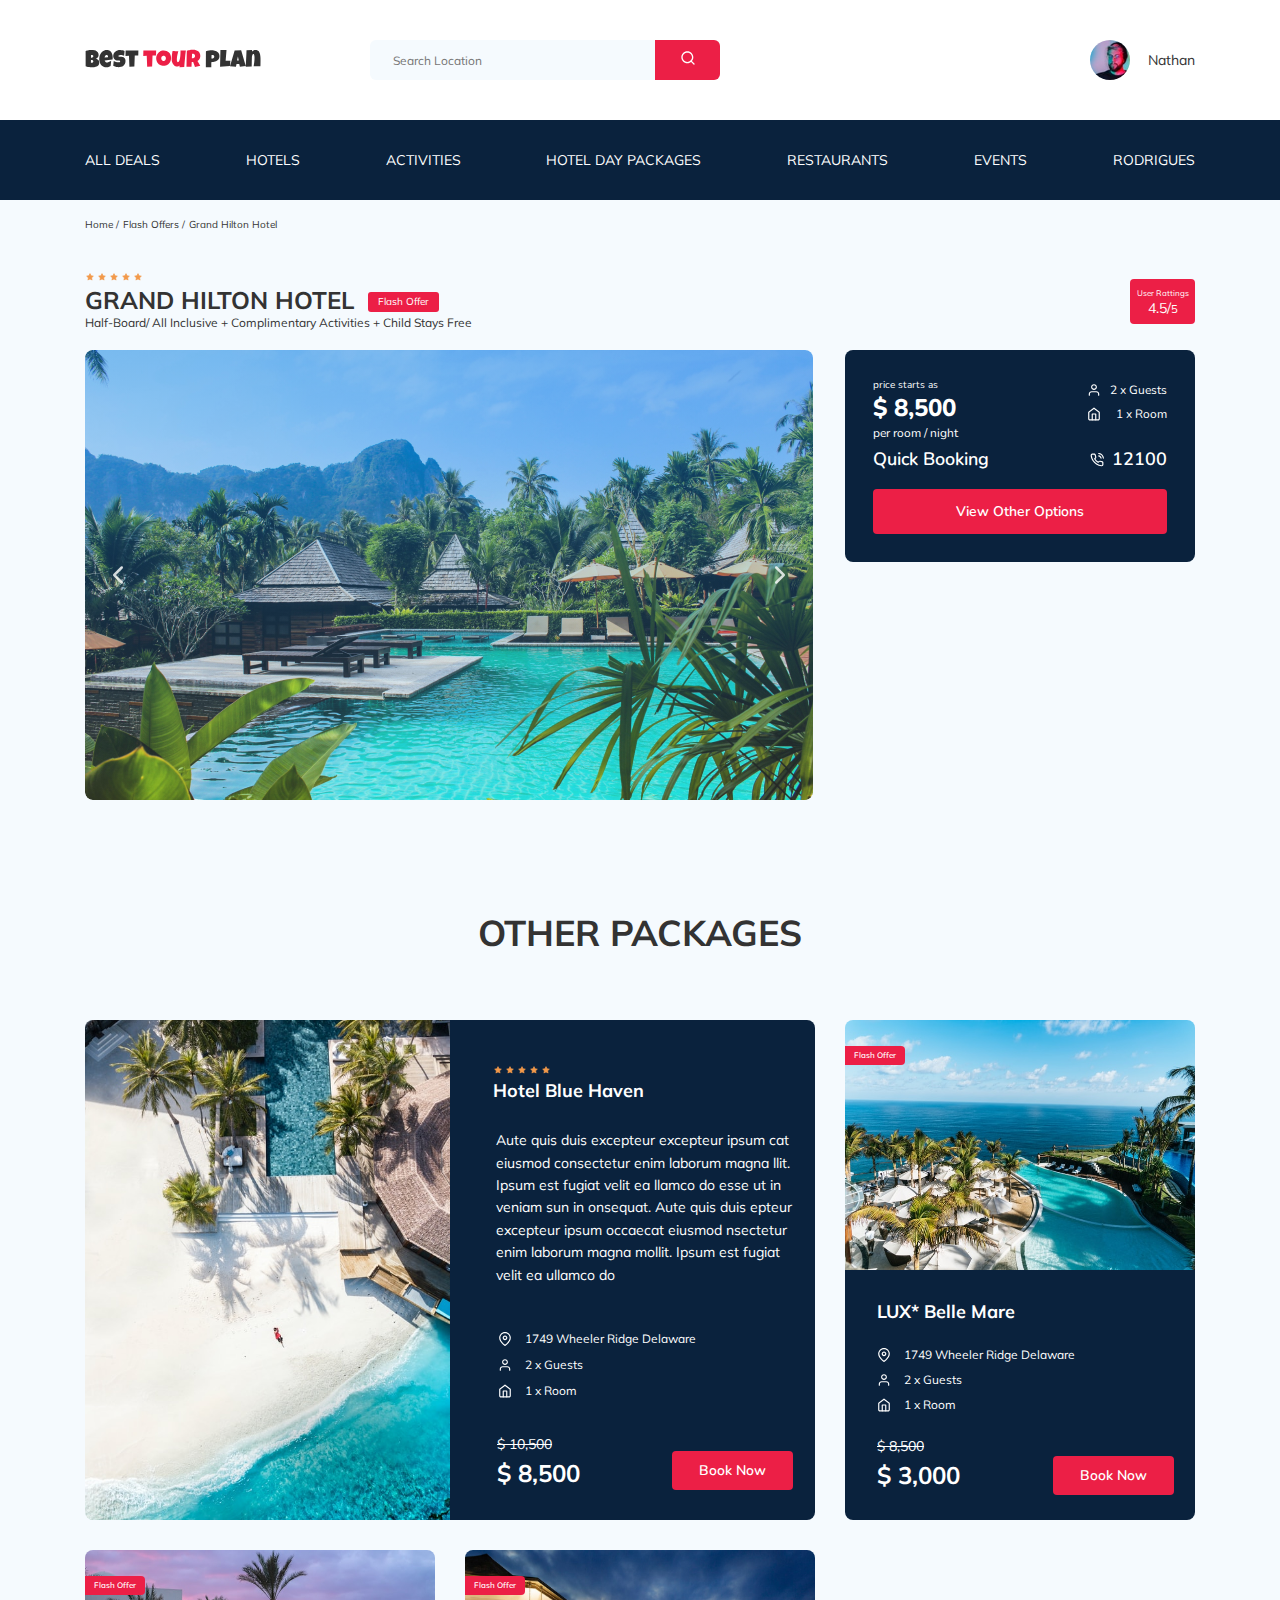
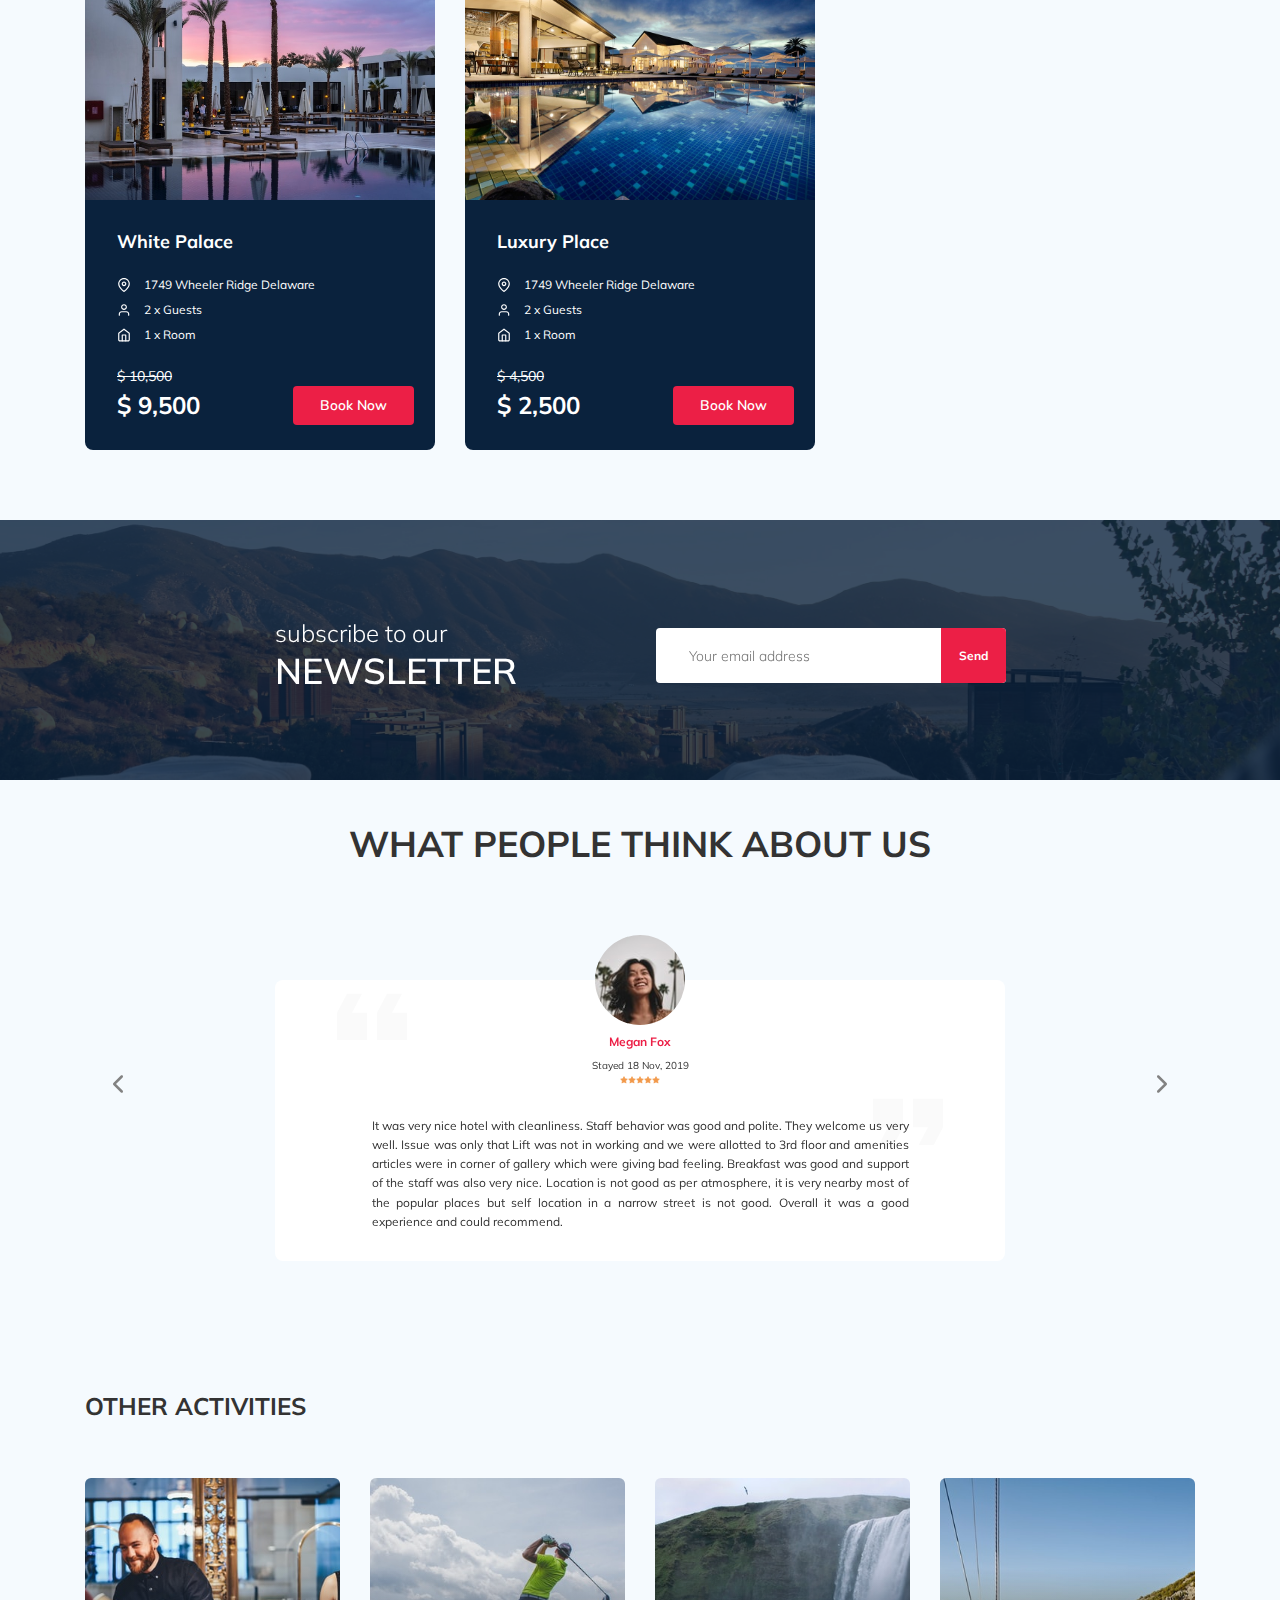
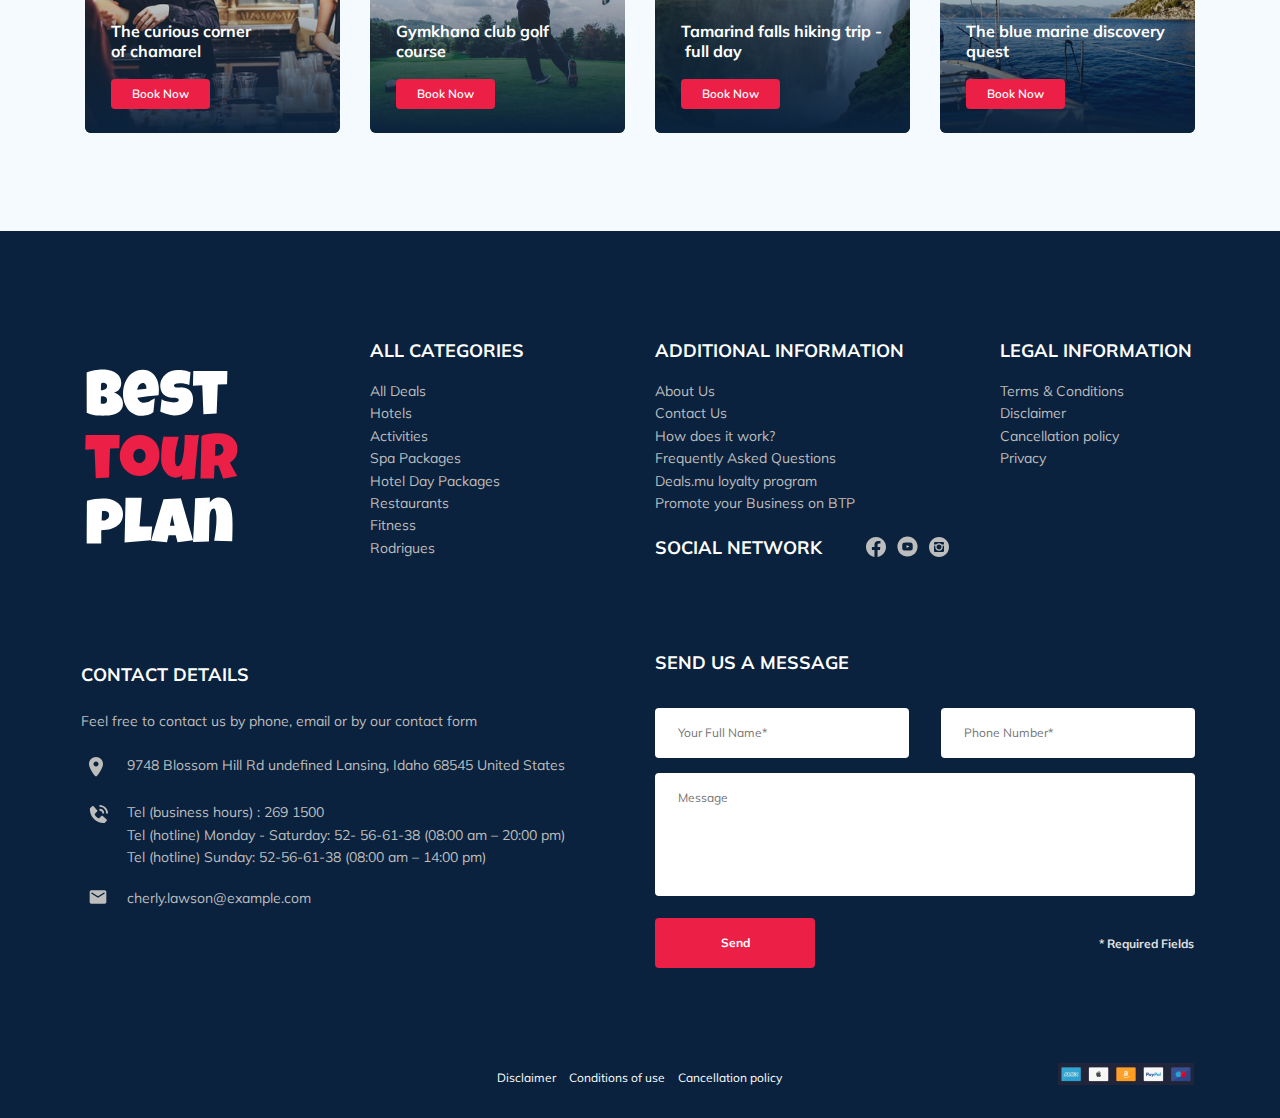
<file: index.html>
<!DOCTYPE html>
<html lang="en">

<head>
  <meta charset="UTF-8">
  <meta name="viewport" content="width=device-width, initial-scale=1.0">
  <title>Best Tour Plan – Hotel Booking</title>
  <link rel="preconnect" href="https://fonts.gstatic.com">
  <link
    href="https://fonts.googleapis.com/css2?family=Mulish:wght@400;600;700&family=Nunito:wght@400;600;700;800&display=swap"
    rel="stylesheet">
  <link rel="stylesheet" href="css/swiper-bundle.min.js.css">
  <link rel="stylesheet" href="css/aos.css">
  <link rel="stylesheet" href="css/style.css ">
</head>

<body>
  <header class="navbar navbar--mobile_fixed">
    <div class="container">
      <div class="navbar-top">
        <a href="#" class="logo">
          <img src="img/horizontal-logo.svg" alt="Logo: Best Tour Plan" class="logo__image">
        </a>
        <form action="#" class="search navbar__search navbar__search--mobile_hidden">
          <input type="text" class="search__input" placeholder="Search Location">
          <button class="search__button">
            <img src="img/search.svg" alt="Icon: search">
          </button>
        </form>
        <!-- /.search -->
        <a href="#" class="user navbar__user navbar__user--mobile_hidden">
          <img src="img/user-avatar.jpg" alt="Avatar: Nathan" class="user__avatar">
          <span class="user__name">Nathan</span>
        </a>
        <!-- /.user -->
        <button class="menu-button navbar-top__menu-button">
          <span class="menu-button__line"></span>
          <span class="menu-button__line"></span>
          <span class="menu-button__line"></span>
        </button>
      </div>
      <!-- /.navbar-top -->
    </div>
    <!-- /.container -->
    <div class="navbar-button">
      <div class="container">
        <ul class="navbar-menu">
          <!-- Добавили Аватар в мобильное меню -->
          <li class="navbar-menu__item navbar-menu__item--mobile_visible">
            <a href="#" class="user navbar__user navbar__user--mobile_visible">
              <img src="img/user-avatar.jpg" alt="Avatar: Nathan" class="user__avatar">
              <span class="user__name user__name--light">Nathan</span>
            </a>
            <!-- /.user -->
          </li>
          <!-- /.navbar-menu__item -->
          <!-- Добавили поиск в мобильное меню -->
          <li class="navbar-menu__item navbar-menu__item--mobile_visible">
            <form action="#" class="search navbar__search navbar__search--mobile_visible">
              <input type="text" class="search__input" placeholder="Search Location">
              <button class="search__button">
                <img src="img/search.svg" alt="Icon: search">
              </button>
            </form>
            <!-- /.search -->
          </li>
          <!-- /.navbar-menu__item -->
          <li class="navbar-menu__item"><a href="#" class="navbar-menu__link">All Deals</a></li>
          <li class="navbar-menu__item"><a href="#" class="navbar-menu__link">Hotels</a></li>
          <li class="navbar-menu__item"><a href="#" class="navbar-menu__link">Activities</a></li>
          <li class="navbar-menu__item"><a href="#" class="navbar-menu__link">Hotel Day Packages</a></li>
          <li class="navbar-menu__item"><a href="#" class="navbar-menu__link">Restaurants</a></li>
          <li class="navbar-menu__item"><a href="#" class="navbar-menu__link">Events</a></li>
          <li class="navbar-menu__item"><a href="#" class="navbar-menu__link">Rodrigues</a></li>
        </ul>
      </div>
      <!-- /.container -->
    </div>
    <!-- /.navbar-button -->
  </header>
  <!-- /.navbar -->
  <nav class="breadcrumb">
    <div class="container">
      <ul class="breadcrumb-list">
        <li class="breadcrumb-list__item">
          <a href="#" class="breadcrumb-list__link">Home</a>
        </li>
        <li class="breadcrumb-list__item">
          <a href="#" class="breadcrumb-list__link">Flash Offers</a>
        </li>
        <li class="breadcrumb-list__item">
          Grand Hilton Hotel
        </li>
      </ul>
    </div>
    <!-- /.container -->
  </nav>
  <!-- /.breadcrumb -->
  <section class="hotel">
    <div class="container">
      <div class="hotel-info">
        <div class="hotel-info__text">
          <div class="hotel-wrapper">
            <div class="stars">
              <img src="img/Star.svg" alt="Star">
              <img src="img/Star.svg" alt="Star">
              <img src="img/Star.svg" alt="Star">
              <img src="img/Star.svg" alt="Star">
              <img src="img/Star.svg" alt="Star">
            </div>
            <h1 class="hotel-name hotel-info__name">GRAND HILTON HOTEL</h1>
            <span class="offer hotel-info__offer" data-aos="zoom-in">Flash Offer</span>
          </div>
          <p class="hotel-discription hotel-info__discription">
            Half-Board/ All Inclusive + Complimentary Activities + Child Stays Free
          </p>
        </div>
        <!-- /.hotel-info__text -->
        <div class="rating hotel-info__rating">
          <span class="rating__text">User Rattings</span>
          <span class="rating__counter">4.5/<small>5</small></span>
        </div>
        <!-- /.hotel-info__rating -->
      </div>
      <!-- /.hotel-info -->
      <div class="hotel-grid">
        <div class="swiper-container hotel-slider hotel__slider">
          <!-- Additional required wrapper -->
          <div class="swiper-wrapper">
            <!-- Slides -->
            <div class="swiper-slide hotel-slider__item">
              <img class="hotel-slider__image" src="img/slide.jpg" alt="slide">
            </div>
            <div class="swiper-slide hotel-slider__item">
              <img class="hotel-slider__image" src="img/bathroom.jpg" alt="slide">
            </div>
            <div class="swiper-slide hotel-slider__item">
              <img class="hotel-slider__image" src="img/buffet.jpg" alt="slide">
            </div>
          </div>
          <!-- If we need navigation buttons -->
          <button class="hotel-slider__button hotel-slider__button--prev"></button>
          <button class="hotel-slider__button hotel-slider__button--next"></button>
        </div>
        <!-- /.swiper-container -->
        <div class="hotel-right">
          <div class="booking">
            <div class="booking__info">
              <div class="booking__price">
                <span class="booking__start">price starts as</span>
                <strong class="booking__pricetag">$ 8,500</strong>
                <span class="booking__per-room">per room / night</span>
              </div>
              <!-- /.booking__price -->
              <div class="booking__room">
                <div class="booking__text">
                  <img src="img/user.svg" alt="Icon: user" class="booking__icon">
                  <span class="booking__discription">2 x Guests</span>
                </div>
                <div class="booking__text">
                  <img src="img/home.svg" alt="Icon: home" class="booking__icon">
                  <span class="booking__discription">1 x Room</span>
                </div>
              </div>
              <!-- /.booking__room -->
            </div>
            <!-- /.booking__info -->
            <div class="booking__call-center">
              <span class="booking__heading">Quick Booking</span>
              <a class="booking__number" href="tel:12100">
                <img src="img/phone-call.svg" alt="Icon: phone">
                <span class="booking__num">12100</span>
              </a>
            </div>
            <!-- /.booking__call-center -->
            <button data-toggle="modal" class="booking__button">View Other Options</button>
          </div>
          <!-- /.booking -->
          <div class="map">
            <!-- Карта Google -->
            <iframe
              src="https://www.google.com/maps/embed?pb=!1m18!1m12!1m3!1d3565.896551706787!2d98.29356151077815!3d7.890700221539081!2m3!1f0!2f0!3f0!3m2!1i1024!2i768!4f13.1!3m3!1m2!1s0x30503b7bfcd9f903%3A0xf7065fac1e3d7c48!2sDoubleTree%20by%20Hilton%20Phuket%20Banthai%20Resort!5e0!3m2!1sru!2sru!4v1606319248645!5m2!1sru!2sru"
              width="347" height="213" style="border:0;" allowfullscreen="" aria-hidden="false" tabindex="0"></iframe>
          </div>
          <!-- /.map -->
        </div>
        <!-- /.hotel-right -->
      </div>
      <!-- /.hotel-grid -->
    </div>
    <!-- /.container -->
  </section>
  <!-- /.hotel -->
  <!-- Секция Packages с CSS grid -->
  <section class="packages">
    <div class="container">
      <h2 class="packages__title">Other Packages</h2>
      <div class="packages-wrapper">
        <!-- ОСНОВНАЯ БОЛЬШАЯ КАРТА -->
        <div class="packages-card">
          <!-- Блок с картинкой -->
          <div class="packages-card__img">
            <img src="img/Packages/hotel-blue-haven.jpg" alt="Photo: Hotel Blue Haven" class="packages-card__img">
            <span class="packages__flash-offer-big" data-aos="fade-right">Flash Offer</span>
          </div>
          <!-- Блок с описанием отеля и ценой -->
          <div class="packages-card__list">
            <div class="stars packages-card__stars">
              <img src="img/Star.svg" alt="Star">
              <img src="img/Star.svg" alt="Star">
              <img src="img/Star.svg" alt="Star">
              <img src="img/Star.svg" alt="Star">
              <img src="img/Star.svg" alt="Star">
            </div>
            <h1 class="packages-card__title">Hotel Blue Haven</h1>
            <p class="packages-card__p">
              Aute quis duis excepteur excepteur ipsum cat eiusmod consectetur enim laborum magna llit. Ipsum est fugiat
              velit ea
              llamco do esse ut in veniam sun in onsequat. Aute quis duis epteur excepteur ipsum occaecat eiusmod
              nsectetur enim
              laborum magna mollit. Ipsum est fugiat velit ea ullamco do
            </p>
            <div class="packages-card__room">
              <div class="packages-card__text">
                <img src="img/map-pin.svg" alt="Icon: location" class="packages-card__icon">
                <span class="packages-card__discription">1749 Wheeler Ridge Delaware</span>
              </div>
              <div class="packages-card__text">
                <img src="img/user.svg" alt="Icon: user" class="packages-card__icon">
                <span class="packages-card__discription">2 x Guests</span>
              </div>
              <div class="packages-card__text">
                <img src="img/home.svg" alt="Icon: home" class="packages-card__icon">
                <span class="packages-card__discription">1 x Room</span>
              </div>
            </div>
            <!-- /.booking__room -->
            <div class="packages-card__price">
              <strong class="packages-card__old-price">$ 10,500</strong>
              <strong class="packages-card__pricetag">$ 8,500</strong>
            </div>
            <!-- /.booking__price -->
            <button data-toggle="modal" class="packages-card__button">Book Now</button>
          </div>
          <!-- /.packages-card__list -->
        </div>
        <!-- /.packages-card -->
        <!-- МАЛЕНЬКИЕ КАРТОЧКИ ОТЕЛЕЙ -->
        <!-- 2 карточка -->
        <div class="packages-mincard">
          <!-- Блок с картинкой -->
          <div class="packages-mincard__img">
            <img src="img/Packages/hotel-belle-mare.jpg" alt="Photo: Belle Mare" class="packages-mincard__img">
            <span class="packages__flash-offer">Flash Offer</span>
          </div>
          <!-- Блок с описанием отеля и ценой -->
          <div class="packages-mincard__list">
            <h1 class="packages-mincard__title">LUX* Belle Mare</h1>
            <div class="packages-mincard__room">
              <div class="packages-mincard__text">
                <img src="img/map-pin.svg" alt="Icon: location" class="packages-mincard__icon">
                <span class="packages-mincard__discription">1749 Wheeler Ridge Delaware</span>
              </div>
              <div class="packages-mincard__text">
                <img src="img/user.svg" alt="Icon: user" class="packages-mincard__icon">
                <span class="packages-mincard__discription">2 x Guests</span>
              </div>
              <div class="packages-mincard__text">
                <img src="img/home.svg" alt="Icon: home" class="packages-mincard__icon">
                <span class="packages-mincard__discription">1 x Room</span>
              </div>
            </div>
            <!-- /.packages-mincard__room -->
            <div class="packages-mincard__price">
              <strong class="packages-mincard__old-price">$ 8,500</strong>
              <strong class="packages-mincard__pricetag">$ 3,000</strong>
            </div>
            <!-- /.packages-mincard__price -->
            <button data-toggle="modal" class="packages-mincard__button">Book Now</button>
          </div>
          <!-- /.packages-mincard__list -->
        </div>
        <!-- /.packages-mincard -->
        <!-- 3 карточка -->
        <div class="packages-mincard">
          <!-- Блок с картинкой -->
          <div class="packages-mincard__img">
            <img src="img/Packages/hotel-white-palace.jpg" alt="Photo: White Palace" class="packages-mincard__img">
            <span class="packages__flash-offer">Flash Offer</span>
          </div>
          <!-- Блок с описанием отеля и ценой -->
          <div class="packages-mincard__list">
            <h1 class="packages-mincard__title">White Palace</h1>
            <div class="packages-mincard__room">
              <div class="packages-mincard__text">
                <img src="img/map-pin.svg" alt="Icon: location" class="packages-mincard__icon">
                <span class="packages-mincard__discription">1749 Wheeler Ridge Delaware</span>
              </div>
              <div class="packages-mincard__text">
                <img src="img/user.svg" alt="Icon: user" class="packages-mincard__icon">
                <span class="packages-mincard__discription">2 x Guests</span>
              </div>
              <div class="packages-mincard__text">
                <img src="img/home.svg" alt="Icon: home" class="packages-mincard__icon">
                <span class="packages-mincard__discription">1 x Room</span>
              </div>
            </div>
            <!-- /.packages-mincard__room -->
            <div class="packages-mincard__price">
              <strong class="packages-mincard__old-price">$ 10,500</strong>
              <strong class="packages-mincard__pricetag">$ 9,500</strong>
            </div>
            <!-- /.packages-mincard__price -->
            <button data-toggle="modal" class="packages-mincard__button">Book Now</button>
          </div>
          <!-- /.packages-mincard__list -->
        </div>
        <!-- /.packages-mincard -->
        <!-- 4 карточка -->
        <div class="packages-mincard">
          <!-- Блок с картинкой -->
          <div class="packages-mincard__img">
            <img src="img/Packages/hotel-luxury-place.jpg" alt="Photo: Luxury Place" class="packages-mincard__img">
            <span class="packages__flash-offer">Flash Offer</span>
          </div>
          <!-- Блок с описанием отеля и ценой -->
          <div class="packages-mincard__list">
            <h1 class="packages-mincard__title">Luxury Place</h1>
            <div class="packages-mincard__room">
              <div class="packages-mincard__text">
                <img src="img/map-pin.svg" alt="Icon: location" class="packages-mincard__icon">
                <span class="packages-mincard__discription">1749 Wheeler Ridge Delaware</span>
              </div>
              <div class="packages-mincard__text">
                <img src="img/user.svg" alt="Icon: user" class="packages-mincard__icon">
                <span class="packages-mincard__discription">2 x Guests</span>
              </div>
              <div class="packages-mincard__text">
                <img src="img/home.svg" alt="Icon: home" class="packages-mincard__icon">
                <span class="packages-mincard__discription">1 x Room</span>
              </div>
            </div>
            <!-- /.packages-mincard__room -->
            <div class="packages-mincard__price">
              <strong class="packages-mincard__old-price">$ 4,500</strong>
              <strong class="packages-mincard__pricetag">$ 2,500</strong>
            </div>
            <!-- /.packages-mincard__price -->
            <button data-toggle="modal" class="packages-mincard__button">Book Now</button>
          </div>
          <!-- /.packages-mincard__list -->
        </div>
        <!-- /.packages-mincard -->
        <!-- 5 карточка -->
        <div class="packages-mincard" data-aos="fade-up">
          <!-- Блок с картинкой -->
          <div class="packages-mincard__img">
            <img src="img/Packages/hotel-five-star.jpg" alt="Photo: 123" class="packages-mincard__img">
            <span class="packages__flash-offer">Flash Offer</span>
          </div>
          <!-- Блок с описанием отеля и ценой -->
          <div class="packages-mincard__list">
            <h1 class="packages-mincard__title">Hotel Five Star</h1>
            <div class="packages-mincard__room">
              <div class="packages-mincard__text">
                <img src="img/map-pin.svg" alt="Icon: location" class="packages-mincard__icon">
                <span class="packages-mincard__discription">1749 Wheeler Ridge Delaware</span>
              </div>
              <div class="packages-mincard__text">
                <img src="img/user.svg" alt="Icon: user" class="packages-mincard__icon">
                <span class="packages-mincard__discription">2 x Guests</span>
              </div>
              <div class="packages-mincard__text">
                <img src="img/home.svg" alt="Icon: home" class="packages-mincard__icon">
                <span class="packages-mincard__discription">1 x Room</span>
              </div>
            </div>
            <!-- /.packages-mincard__room -->
            <div class="packages-mincard__price">
              <strong class="packages-mincard__old-price">$ 6,500</strong>
              <strong class="packages-mincard__pricetag">$ 3,500</strong>
            </div>
            <!-- /.packages-mincard__price -->
            <button data-toggle="modal" class="packages-mincard__button">Book Now</button>
          </div>
          <!-- /.packages-mincard__list -->
        </div>
        <!-- /.packages-mincard -->
      </div>
      <!-- /.packages__wrapper -->
    </div>
    <!-- /.container -->
  </section>
  <!-- /.packages -->
  <section class="newsletter">
    <div class="newsletter-wrapper">
      <h2 class="newsletter-title newsletter__title">
        subscribe to our
        <span class="newsletter-title__strong">Newsletter</span>
      </h2>
      <form action="send.php" method="POST" class="subscribe newsletter__subscribe form">
        <input type="email" class="subscribe__input" placeholder="Your email address" name="subscribe" required>
        <button class="subscribe__button">Send</button>
      </form>
    </div>
    <!-- /.newsletter-wrapper -->
  </section>
  <!-- /.newsletter -->
  <section class="reviews">
    <div class="container">
      <h2 class="reviews__title">What people think about&nbsp;us</h2>
      <div class="swiper-container reviews-slider">
        <div class="swiper-wrapper">
          <div class="swiper-slide">
            <div class="reviews-slider__item">
              <div class="reviews-slider__profile">
                <img src="img/reviews-avatar.jpg" alt="Photo: Megan Fox" class="reviews-slider__avatar">
                <h3 class="reviews-slider__username">Megan Fox</h3>
                <span class="reviews-slider__date">Stayed 18 Nov, 2019</span>
                <div class="reviews-slider__rating">
                  <img src="img/Star.svg" alt="Star">
                  <img src="img/Star.svg" alt="Star">
                  <img src="img/Star.svg" alt="Star">
                  <img src="img/Star.svg" alt="Star">
                  <img src="img/Star.svg" alt="Star">
                </div>
                <!-- /.reviews-slider__rating -->
              </div>
              <!-- /.reviews-slider__profile -->
              <p class="reviews-slider__text">
                It was very nice hotel with cleanliness. Staff behavior was good and polite. They welcome us very well.
                Issue was only
                that Lift was not in working and we were allotted to 3rd floor and amenities articles were in corner of
                gallery which
                were giving bad feeling. Breakfast was good and support of the staff was also very nice. Location is not
                good as per
                atmosphere, it is very nearby most of the popular places but self location in a narrow street is not
                good.
                Overall it
                was a good experience and could recommend.
              </p>
            </div>
            <!-- /.reviews-slider__item -->
          </div>
          <!-- /.swiper-slide -->
          <div class="swiper-slide">
            <div class="reviews-slider__item">
              <div class="reviews-slider__profile">
                <img src="img/reviews-avatar-2.jpeg" alt="Photo: Robert Johns" class="reviews-slider__avatar">
                <h3 class="reviews-slider__username">Robert Johns</h3>
                <span class="reviews-slider__date">Stayed 20 Dec, 2020</span>
                <div class="reviews-slider__rating">
                  <img src="img/Star.svg" alt="Star">
                  <img src="img/Star.svg" alt="Star">
                  <img src="img/Star.svg" alt="Star">
                  <img src="img/Star.svg" alt="Star">
                  <img src="img/Star.svg" alt="Star">
                </div>
                <!-- /.reviews-slider__rating -->
              </div>
              <!-- /.reviews-slider__profile -->
              <p class="reviews-slider__text">
                Lorem ipsum dolor sit amet, consectetur adipisicing elit. Soluta nostrum placeat, perspiciatis error
                nesciunt odit laborum fugiat impedit pariatur architecto molestias amet. Autem rem iusto quis optio quae
                iure eos recusandae tempora esse ad nemo fugiat cupiditate voluptatem consectetur quia, temporibus
                debitis
                repellat. Fugiat culpa officia aut iusto enim minima maxime, ex eaque officiis odit vero praesentium
                dolor
                quos magni aperiam hic, earum quo laboriosam sit eligendi! Veniam, deleniti saepe.
              </p>
            </div>
            <!-- /.reviews-slider__item -->
          </div>
          <!-- /.swiper-slide -->
        </div>
        <!-- /.swiper-wrapper -->
        <button class="reviews-slider__button reviews-slider__button--prev"></button>
        <button class="reviews-slider__button reviews-slider__button--next"></button>
      </div>
      <!-- /.swiper-container -->
    </div>
    <!-- /.container -->
  </section>
  <!-- /.reviews -->
  <section class="activities">
    <div class="container">
      <h2 class="activities__title">Other Activities</h2>
      <div class="activities-wrapper">
        <div class="card activities__card">
          <img src="img/activity-1.jpg" alt="The curious corner of chamarel" class="card__image">
          <h3 class="card__title">The curious corner of&nbsp;chamarel</h3>
          <button data-toggle="modal" class="card__button">Book Now</button>
        </div>
        <!-- /.card -->
        <div class="card activities__card activities__card--margin">
          <img src="img/activity-2.jpg" alt="Gymkhana club golf course" class="card__image">
          <h3 class="card__title">Gymkhana club golf course</h3>
          <button data-toggle="modal" class="card__button">Book Now</button>
        </div>
        <!-- /.card -->
        <div class="card activities__card">
          <img src="img/activity-3.jpg" alt="Tamarind falls hiking trip - full day" class="card__image">
          <h3 class="card__title">Tamarind falls hiking trip&nbsp;-&nbsp;full day</h3>
          <button data-toggle="modal" class="card__button">Book Now</button>
        </div>
        <!-- /.card -->
        <div class="card activities__card">
          <img src="img/activity-4.jpg" alt="The blue marine discovery quest" class="card__image">
          <h3 class="card__title">The blue marine discovery quest</h3>
          <button data-toggle="modal" class="card__button">Book Now</button>
        </div>
        <!-- /.card -->
      </div>
      <!-- /.activities-wrapper -->
    </div>
    <!-- /.container -->
  </section>
  <!-- /.activities -->
  <footer class="footer">
    <div class="container">
      <div class="footer-wrapper">
        <img src="img/vertical-logo.svg" alt="Logo: Best Tour Plan" class="logo footer__logo">
        <div class="footer__list footer__categories">
          <h3 class="footer__title">ALL CATEGORIES</h3>
          <ul class="footer__ul">
            <li class="footer__item"><a href="#" class="footer__link">All Deals
              </a></li>
            <li class="footer__item"><a href="#" class="footer__link">Hotels</a></li>
            <li class="footer__item"><a href="#" class="footer__link">Activities</a></li>
            <li class="footer__item"><a href="#" class="footer__link">Spa Packages</a></li>
            <li class="footer__item"><a href="#" class="footer__link">Hotel Day Packages</a></li>
            <li class="footer__item"><a href="#" class="footer__link">Restaurants</a></li>
            <li class="footer__item"><a href="#" class="footer__link">Fitness</a></li>
            <li class="footer__item"><a href="#" class="footer__link">Rodrigues</a></li>
          </ul>
        </div>
        <!-- /.footer__list -->
        <div class="footer__list footer__additional">
          <h3 class="footer__title">ADDITIONAL&nbsp;INFORMATION</h3>
          <ul class="footer__ul">
            <li class="footer__item"><a href="#" class="footer__link">About Us</a></li>
            <li class="footer__item"><a href="#" class="footer__link">Contact Us</a></li>
            <li class="footer__item"><a href="#" class="footer__link">How does it work?</a></li>
            <li class="footer__item"><a href="#" class="footer__link">Frequently Asked Questions</a></li>
            <li class="footer__item"><a href="#" class="footer__link">Deals.mu loyalty program</a></li>
            <li class="footer__item"><a href="#" class="footer__link">Promote your Business on BTP</a></li>
          </ul>
        </div>
        <!-- /.footer__list -->
        <div class="footer__social-network">
          <h3 class="footer__title footer__title--inline">Social Network</h3>
          <div class="footer__social-links">
            <a href="#" class="footer__link"><img src="img/facebook.svg" alt="Icon: facebook"></a>
            <a href="#" class="footer__link"><img src="img/youtube.svg" alt="Icon: youtube"></a>
            <a href="#" class="footer__link"><img src="img/instagram.svg" alt="Icon: instagram"></a>
          </div>
          <!-- /.footer__social-links -->
        </div>
        <!-- /.footer__social-network -->
        <div class="footer__list footer__legal">
          <h3 class="footer__title">LEGAL INFORMATION</h3>
          <ul class="footer__ul">
            <li class="footer__item"><a href="#" class="footer__link">Terms & Conditions</a></li>
            <li class="footer__item"><a href="#" class="footer__link">Disclaimer</a></li>
            <li class="footer__item"><a href="#" class="footer__link">Cancellation policy</a></li>
            <li class="footer__item"><a href="#" class="footer__link">Privacy</a></li>
          </ul>
        </div>
        <!-- /.footer__list -->
        <div class="footer__contact-details">
          <h3 class="footer__title footer__title--mb-3">Contact Details</h3>
          <p class="footer__text">Feel free to contact us by phone, email or by our contact form</p>
          <ul class="footer__ul footer__ul--margin">
            <li class="footer__item footer__item--mb-2">
              <div class="footer__icon-wrapper">
                <img class="footer__icon" src="img/map-marker.svg" alt="icon: map">
              </div>
              9748 Blossom Hill Rd undefined Lansing,
              Idaho 68545 United States
            </li>
            <li class="footer__item footer__item--mb-2">
              <div class="footer__icon-wrapper">
                <img class="footer__icon" src="img/phone-call-2.svg" alt="icon: phone call">
              </div>
              Tel (business hours) : 269 1500<br>
              Tel (hotline) Monday - Saturday: 52-&nbsp;56-61-38 (08:00 am – 20:00 pm)<br>
              Tel (hotline) Sunday: 52-56-61-38 (08:00 am – 14:00 pm)
            </li>
            <li class="footer__item footer__item--mb-2">
              <div class="footer__icon-wrapper">
                <img class="footer__icon" src="img/email.svg" alt="icon: email">
              </div>
              cherly.lawson@example.com
            </li>
          </ul>
        </div>
        <!-- /.footer_contact-details -->
        <div class="footer__contact-form footer__send">
          <h3 class="footer__title footer__title--mb-3">Send us a message</h3>
          <form action="send.php" method="POST" class="footer__form form">
            <div class="footer__input-group">
              <input type="text" class="input footer__input" placeholder="Your Full Name*" name="name" required minlength="2">
            </div>
            <div class="footer__input-group">
              <input type="text" class="input footer__input phone_us" placeholder="Phone Number*" name="phone" required
                minlength="16">
            </div>
            <textarea cols="10" rows="10" class="message footer__message" placeholder="Message" name="message"></textarea>
            <button class="button footer__button" type="submit">Send</button>
            <span class="footer__info">* Required Fields</span>
          </form>
        </div>
        <!-- /.footer__contact-form -->
      </div>
      <!-- /.footer-wrapper -->
      <div class="footer__disclaimer-wrapper">
        <div class="footer__disclaimer-text">
          <a href="#" class="footer__disclaimer-link">Disclaimer</a>
          <a href="#" class="footer__disclaimer-link">Conditions of use</a>
          <a href="#" class="footer__disclaimer-link">Cancellation policy</a>
        </div>
        <!-- /.footer__disclaimer-text -->
        <div class="footer__disclaimer-img">
          <img src="img/pay-logo.png" alt="Icon: pay logo">
        </div>
        <!-- /.footer__disclaimer-img -->
      </div>
      <!-- /.footer__disclamer-wrapper -->
    </div>
    <!-- /.container -->
  </footer>
  <div class="modal">
    <div class="modal__overlay"></div>
    <!-- /.modal__overlay -->
    <div class="modal__dialog">
      <a href="#" class="modal__close">
        <img src="img/close.svg" alt="icon: close">
      </a>
      <h3 class="modal__title modal__title--mb-3">Booking</h3>
      <form action="send.php" method="POST" class="modal__form form">
        <input type="text" class="input modal__input" placeholder="Your Full Name*" name="name" required minlength="2">
        <input type="text" class="input modal__input phone_us" placeholder="Phone Number*" name="phone" required minlength="16">
        <input type="email" class="input modal__input" placeholder="Email*" name="email" required>
        <textarea cols="10" rows="10" class="message modal__message" placeholder="Message" name="message"></textarea>
        <button class="button modal__button" type="submit">Send</button>
        <span class="modal__info">* Required Fields</span>
      </form>
    </div>
    <!-- /.modal__dialog -->
  </div>
  <!-- /.modal -->
  <script src="js/jquery-3.5.1.min.js"></script>
  <script src="js/swiper-bundle.min.js"></script>
  <script src="js/jquery.validate.min.js"></script>
  <script src="js/jquery.mask.min.js"></script>
  <script src="js/aos.js"></script>
  <script src="js/main.js"></script>
</body>

</html>
</file>
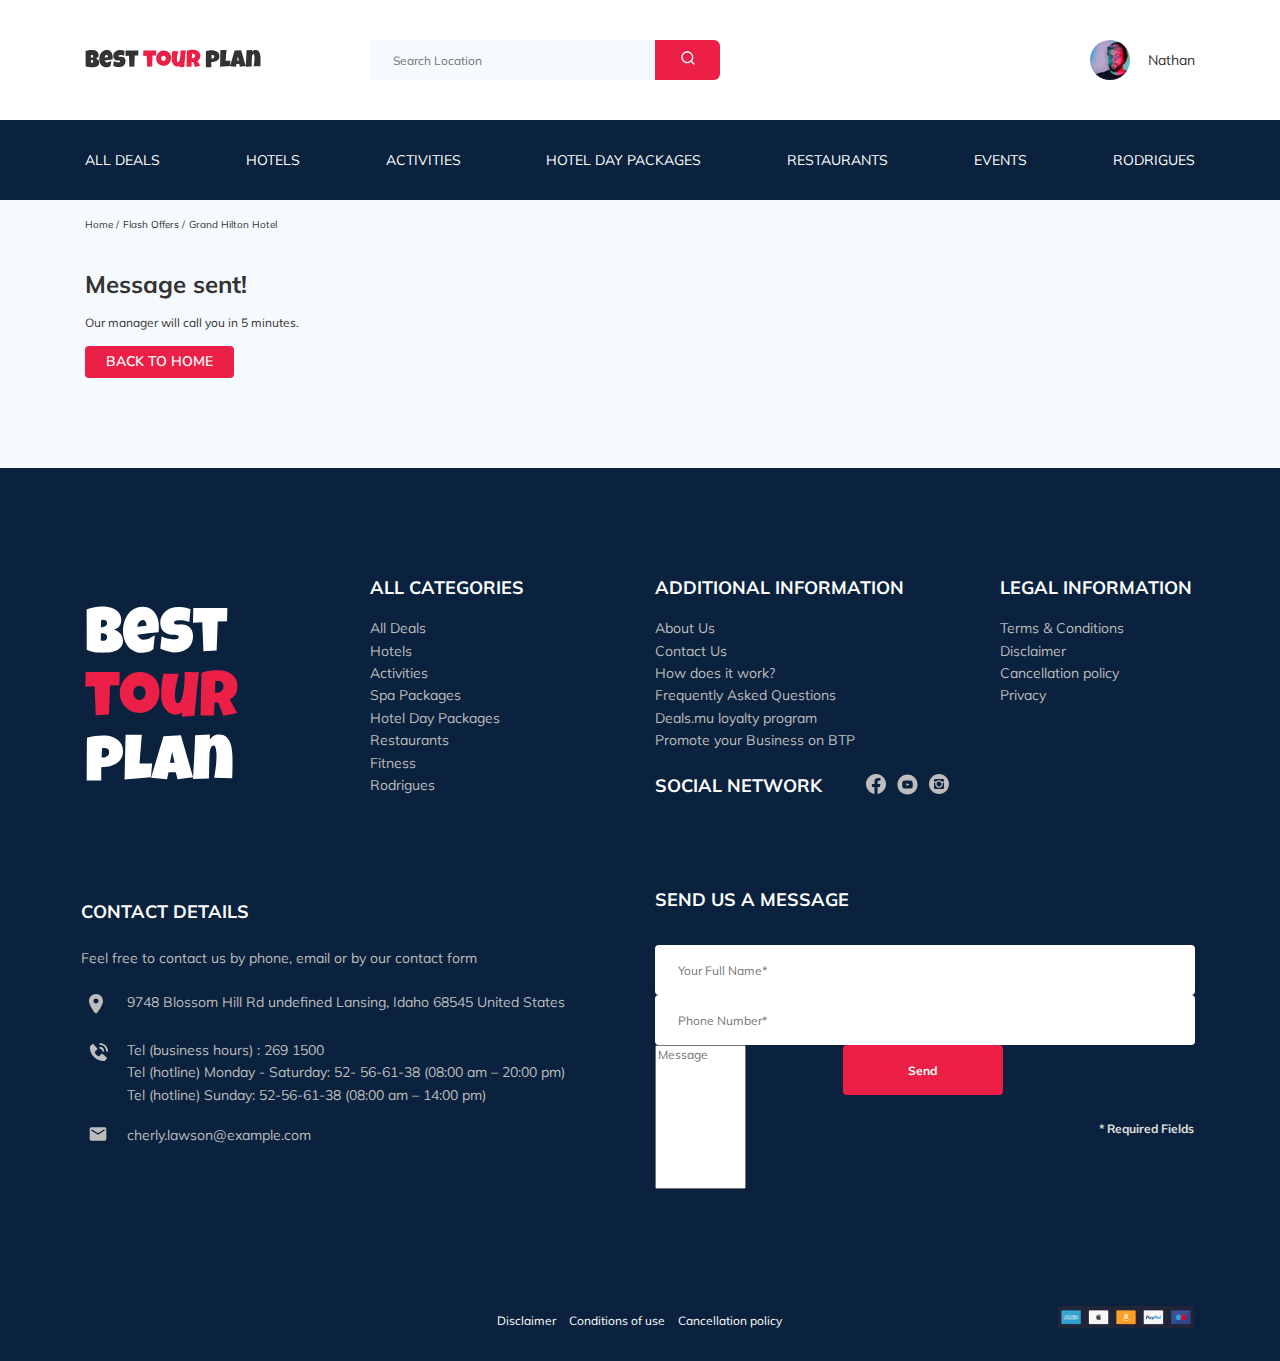
<file: thankyou.html>
<!DOCTYPE html>
<html lang="en">

<head>
  <meta charset="UTF-8">
  <meta name="viewport" content="width=device-width, initial-scale=1.0">
  <title>Best Tour Plan – Hotel Booking</title>
  <link rel="preconnect" href="https://fonts.gstatic.com">
  <link
    href="https://fonts.googleapis.com/css2?family=Mulish:wght@400;600;700&family=Nunito:wght@400;600;700;800&display=swap"
    rel="stylesheet">
  <link rel="stylesheet" href="css/swiper-bundle.min.js.css">
  <link rel="stylesheet" href="css/style.css ">
</head>

<body>
  <header class="navbar navbar--mobile_fixed">
    <div class="container">
      <div class="navbar-top">
        <a href="#" class="logo">
          <img src="img/horizontal-logo.svg" alt="Logo: Best Tour Plan" class="logo__image">
        </a>
        <form action="#" class="search navbar__search navbar__search--mobile_hidden">
          <input type="text" class="search__input" placeholder="Search Location">
          <button class="search__button">
            <img src="img/search.svg" alt="Icon: search">
          </button>
        </form>
        <!-- /.search -->
        <a href="#" class="user navbar__user navbar__user--mobile_hidden">
          <img src="img/user-avatar.jpg" alt="Avatar: Nathan" class="user__avatar">
          <span class="user__name">Nathan</span>
        </a>
        <!-- /.user -->
        <button class="menu-button navbar-top__menu-button">
          <span class="menu-button__line"></span>
          <span class="menu-button__line"></span>
          <span class="menu-button__line"></span>
        </button>
      </div>
      <!-- /.navbar-top -->
    </div>
    <!-- /.container -->
    <div class="navbar-button">
      <div class="container">
        <ul class="navbar-menu">
          <!-- Добавили Аватар в мобильное меню -->
          <li class="navbar-menu__item navbar-menu__item--mobile_visible">
            <a href="#" class="user navbar__user navbar__user--mobile_visible">
              <img src="img/user-avatar.jpg" alt="Avatar: Nathan" class="user__avatar">
              <span class="user__name user__name--light">Nathan</span>
            </a>
            <!-- /.user -->
          </li>
          <!-- /.navbar-menu__item -->
          <!-- Добавили поиск в мобильное меню -->
          <li class="navbar-menu__item navbar-menu__item--mobile_visible">
            <form action="#" class="search navbar__search navbar__search--mobile_visible">
              <input type="text" class="search__input" placeholder="Search Location">
              <button class="search__button">
                <img src="img/search.svg" alt="Icon: search">
              </button>
            </form>
            <!-- /.search -->
          </li>
          <!-- /.navbar-menu__item -->
          <li class="navbar-menu__item"><a href="#" class="navbar-menu__link">All Deals</a></li>
          <li class="navbar-menu__item"><a href="#" class="navbar-menu__link">Hotels</a></li>
          <li class="navbar-menu__item"><a href="#" class="navbar-menu__link">Activities</a></li>
          <li class="navbar-menu__item"><a href="#" class="navbar-menu__link">Hotel Day Packages</a></li>
          <li class="navbar-menu__item"><a href="#" class="navbar-menu__link">Restaurants</a></li>
          <li class="navbar-menu__item"><a href="#" class="navbar-menu__link">Events</a></li>
          <li class="navbar-menu__item"><a href="#" class="navbar-menu__link">Rodrigues</a></li>
        </ul>
      </div>
      <!-- /.container -->
    </div>
    <!-- /.navbar-button -->
  </header>
  <!-- /.navbar -->
  <nav class="breadcrumb">
    <div class="container">
      <ul class="breadcrumb-list">
        <li class="breadcrumb-list__item">
          <a href="#" class="breadcrumb-list__link">Home</a>
        </li>
        <li class="breadcrumb-list__item">
          <a href="#" class="breadcrumb-list__link">Flash Offers</a>
        </li>
        <li class="breadcrumb-list__item">
          Grand Hilton Hotel
        </li>
      </ul>
    </div>
    <!-- /.container -->
  </nav>
  <!-- /.breadcrumb -->
  <section class="hotel">
    <div class="container">
      <div class="hotel-info">
        <div class="hotel-info__text">
          <div class="hotel-wrapper hotel-wrapper">
            <h1 class="hotel-name hotel-info__name hotel-info__name">Message sent!</h1>
          </div>
          <br>
          <p class="hotel-discription hotel-info__discription">
            Our manager will call you in 5 minutes.
          </p>
          <br>
          <button class="card__button">
            <a href="index.html" class="navbar-menu__link">Back to home</a>
          </button>
        </div>
        <!-- /.hotel-info__text -->
      </div>
      <!-- /.hotel-info -->
    </div>
    <!-- /.container -->
  </section>
  <!-- /.hotel -->
  <footer class="footer">
    <div class="container">
      <div class="footer-wrapper">
        <img src="img/vertical-logo.svg" alt="Logo: Best Tour Plan" class="logo footer__logo">
        <div class="footer__list footer__categories">
          <h3 class="footer__title">ALL CATEGORIES</h3>
          <ul class="footer__ul">
            <li class="footer__item"><a href="#" class="footer__link">All Deals
              </a></li>
            <li class="footer__item"><a href="#" class="footer__link">Hotels</a></li>
            <li class="footer__item"><a href="#" class="footer__link">Activities</a></li>
            <li class="footer__item"><a href="#" class="footer__link">Spa Packages</a></li>
            <li class="footer__item"><a href="#" class="footer__link">Hotel Day Packages</a></li>
            <li class="footer__item"><a href="#" class="footer__link">Restaurants</a></li>
            <li class="footer__item"><a href="#" class="footer__link">Fitness</a></li>
            <li class="footer__item"><a href="#" class="footer__link">Rodrigues</a></li>
          </ul>
        </div>
        <!-- /.footer__list -->
        <div class="footer__list footer__additional">
          <h3 class="footer__title">ADDITIONAL&nbsp;INFORMATION</h3>
          <ul class="footer__ul">
            <li class="footer__item"><a href="#" class="footer__link">About Us</a></li>
            <li class="footer__item"><a href="#" class="footer__link">Contact Us</a></li>
            <li class="footer__item"><a href="#" class="footer__link">How does it work?</a></li>
            <li class="footer__item"><a href="#" class="footer__link">Frequently Asked Questions</a></li>
            <li class="footer__item"><a href="#" class="footer__link">Deals.mu loyalty program</a></li>
            <li class="footer__item"><a href="#" class="footer__link">Promote your Business on BTP</a></li>
          </ul>
        </div>
        <!-- /.footer__list -->
        <div class="footer__social-network">
          <h3 class="footer__title footer__title--inline">Social Network</h3>
          <div class="footer__social-links">
            <a href="#" class="footer__link"><img src="img/facebook.svg" alt="Icon: facebook"></a>
            <a href="#" class="footer__link"><img src="img/youtube.svg" alt="Icon: youtube"></a>
            <a href="#" class="footer__link"><img src="img/instagram.svg" alt="Icon: instagram"></a>
          </div>
          <!-- /.footer__social-links -->
        </div>
        <!-- /.footer__social-network -->
        <div class="footer__list footer__legal">
          <h3 class="footer__title">LEGAL INFORMATION</h3>
          <ul class="footer__ul">
            <li class="footer__item"><a href="#" class="footer__link">Terms & Conditions</a></li>
            <li class="footer__item"><a href="#" class="footer__link">Disclaimer</a></li>
            <li class="footer__item"><a href="#" class="footer__link">Cancellation policy</a></li>
            <li class="footer__item"><a href="#" class="footer__link">Privacy</a></li>
          </ul>
        </div>
        <!-- /.footer__list -->
        <div class="footer__contact-details">
          <h3 class="footer__title footer__title--mb-3">Contact Details</h3>
          <p class="footer__text">Feel free to contact us by phone, email or by our contact form</p>
          <ul class="footer__ul footer__ul--margin">
            <li class="footer__item footer__item--mb-2">
              <div class="footer__icon-wrapper">
                <img class="footer__icon" src="img/map-marker.svg" alt="icon: map">
              </div>
              9748 Blossom Hill Rd undefined Lansing,
              Idaho 68545 United States
            </li>
            <li class="footer__item footer__item--mb-2">
              <div class="footer__icon-wrapper">
                <img class="footer__icon" src="img/phone-call-2.svg" alt="icon: phone call">
              </div>
              Tel (business hours) : 269 1500<br>
              Tel (hotline) Monday - Saturday: 52-&nbsp;56-61-38 (08:00 am – 20:00 pm)<br>
              Tel (hotline) Sunday: 52-56-61-38 (08:00 am – 14:00 pm)
            </li>
            <li class="footer__item footer__item--mb-2">
              <div class="footer__icon-wrapper">
                <img class="footer__icon" src="img/email.svg" alt="icon: email">
              </div>
              cherly.lawson@example.com
            </li>
          </ul>
        </div>
        <!-- /.footer_contact-details -->
        <div class="footer__contact-form footer__send">
          <h3 class="footer__title footer__title--mb-3">Send us a message</h3>
          <form action="send.php" method="POST" class="footer__form">
            <input type="text" class="input footer__input" placeholder="Your Full Name*" name="name" />
            <input type="text" class="input footer__input" placeholder="Phone Number*" name="phone" />
            <textarea cols="10" rows="10" class="footer__message" placeholder="Message" name="message"></textarea>
            <button class="button footer__button" type="submit">Send</button>
            <span class="footer__info">* Required Fields</span>
          </form>
        </div>
        <!-- /.footer__contact-form -->
      </div>
      <!-- /.footer-wrapper -->
      <div class="footer__disclaimer-wrapper">
        <div class="footer__disclaimer-text">
          <a href="#" class="footer__disclaimer-link">Disclaimer</a>
          <a href="#" class="footer__disclaimer-link">Conditions of use</a>
          <a href="#" class="footer__disclaimer-link">Cancellation policy</a>
        </div>
        <!-- /.footer__disclaimer-text -->
        <div class="footer__disclaimer-img">
          <img src="img/pay-logo.png" alt="Icon: pay logo">
        </div>
        <!-- /.footer__disclaimer-img -->
      </div>
      <!-- /.footer__disclamer-wrapper -->
    </div>
    <!-- /.container -->
  </footer>
  <script src="js/swiper-bundle.min.js"></script>
  <script src="js/main.js"></script>
</body>

</html>
</file>
<file: css/style.css>
* {
  -webkit-box-sizing: border-box;
          box-sizing: border-box;
}

body {
  font-family: 'Mulish', sans-serif;
  background-color: #F5FAFE;
  color: #333333;
  font-size: 14px;
}

.container {
  max-width: 1110px;
  margin: auto;
}

img {
  max-width: 100%;
}

.input {
  background-color: #fff;
  border-radius: 4px;
  border: none;
  padding: 0 23px;
  height: 50px;
}

.message {
  background-color: #fff;
  border-radius: 4px;
  height: 123px;
  -ms-flex-preferred-size: 100%;
      flex-basis: 100%;
  padding: 18px 23px;
  border: none;
}

.button {
  min-width: 160px;
  min-height: 50px;
  padding: 17px;
  color: #ffffff;
  background-color: #EC1F46;
  border-radius: 4px;
  border: none;
  cursor: pointer;
  font-style: normal;
  font-weight: bold;
  font-size: 12px;
  line-height: 15px;
}

.invalid {
  color: #EC1F46;
  border-bottom: 1px solid #EC1F46;
}

input.invalid {
  -webkit-animation: shake 0.82s cubic-bezier(0.36, 0.07, 0.19, 0.97) both;
          animation: shake 0.82s cubic-bezier(0.36, 0.07, 0.19, 0.97) both;
}

#subscribe-error {
  position: absolute;
  top: 90px;
  left: 52%;
}

@-webkit-keyframes shake {
  10%, 90% {
    -webkit-transform: translate3d(-1px, 0, 0);
            transform: translate3d(-1px, 0, 0);
  }
  20%, 80% {
    -webkit-transform: translate3d(2px, 0, 0);
            transform: translate3d(2px, 0, 0);
  }
  30%, 50%, 70% {
    -webkit-transform: translate3d(-4px, 0, 0);
            transform: translate3d(-4px, 0, 0);
  }
  40%, 60% {
    -webkit-transform: translate3d(4px, 0, 0);
            transform: translate3d(4px, 0, 0);
  }
}

@keyframes shake {
  10%, 90% {
    -webkit-transform: translate3d(-1px, 0, 0);
            transform: translate3d(-1px, 0, 0);
  }
  20%, 80% {
    -webkit-transform: translate3d(2px, 0, 0);
            transform: translate3d(2px, 0, 0);
  }
  30%, 50%, 70% {
    -webkit-transform: translate3d(-4px, 0, 0);
            transform: translate3d(-4px, 0, 0);
  }
  40%, 60% {
    -webkit-transform: translate3d(4px, 0, 0);
            transform: translate3d(4px, 0, 0);
  }
}

/*! normalize.css v8.0.1 | MIT License | github.com/necolas/normalize.css */
/* Document
   ========================================================================== */
/**
 * 1. Correct the line height in all browsers.
 * 2. Prevent adjustments of font size after orientation changes in iOS.
 */
html {
  line-height: 1.15;
  /* 1 */
  -webkit-text-size-adjust: 100%;
  /* 2 */
}

/* Sections
   ========================================================================== */
/**
 * Remove the margin in all browsers.
 */
body {
  margin: 0;
}

/**
 * Render the `main` element consistently in IE.
 */
main {
  display: block;
}

/**
 * Correct the font size and margin on `h1` elements within `section` and
 * `article` contexts in Chrome, Firefox, and Safari.
 */
h1 {
  font-size: 2em;
  margin: 0.67em 0;
}

/* Grouping content
   ========================================================================== */
/**
 * 1. Add the correct box sizing in Firefox.
 * 2. Show the overflow in Edge and IE.
 */
hr {
  -webkit-box-sizing: content-box;
          box-sizing: content-box;
  /* 1 */
  height: 0;
  /* 1 */
  overflow: visible;
  /* 2 */
}

/**
 * 1. Correct the inheritance and scaling of font size in all browsers.
 * 2. Correct the odd `em` font sizing in all browsers.
 */
pre {
  font-family: monospace, monospace;
  /* 1 */
  font-size: 1em;
  /* 2 */
}

/* Text-level semantics
   ========================================================================== */
/**
 * Remove the gray background on active links in IE 10.
 */
a {
  background-color: transparent;
}

/**
 * 1. Remove the bottom border in Chrome 57-
 * 2. Add the correct text decoration in Chrome, Edge, IE, Opera, and Safari.
 */
abbr[title] {
  border-bottom: none;
  /* 1 */
  text-decoration: underline;
  /* 2 */
  -webkit-text-decoration: underline dotted;
          text-decoration: underline dotted;
  /* 2 */
}

/**
 * Add the correct font weight in Chrome, Edge, and Safari.
 */
b,
strong {
  font-weight: bolder;
}

/**
 * 1. Correct the inheritance and scaling of font size in all browsers.
 * 2. Correct the odd `em` font sizing in all browsers.
 */
code,
kbd,
samp {
  font-family: monospace, monospace;
  /* 1 */
  font-size: 1em;
  /* 2 */
}

/**
 * Add the correct font size in all browsers.
 */
small {
  font-size: 80%;
}

/**
 * Prevent `sub` and `sup` elements from affecting the line height in
 * all browsers.
 */
sub,
sup {
  font-size: 75%;
  line-height: 0;
  position: relative;
  vertical-align: baseline;
}

sub {
  bottom: -0.25em;
}

sup {
  top: -0.5em;
}

/* Embedded content
   ========================================================================== */
/**
 * Remove the border on images inside links in IE 10.
 */
img {
  border-style: none;
}

/* Forms
   ========================================================================== */
/**
 * 1. Change the font styles in all browsers.
 * 2. Remove the margin in Firefox and Safari.
 */
button,
input,
optgroup,
select,
textarea {
  font-family: inherit;
  /* 1 */
  font-size: 100%;
  /* 1 */
  line-height: 1.15;
  /* 1 */
  margin: 0;
  /* 2 */
}

/**
 * Show the overflow in IE.
 * 1. Show the overflow in Edge.
 */
button,
input {
  /* 1 */
  overflow: visible;
}

/**
 * Remove the inheritance of text transform in Edge, Firefox, and IE.
 * 1. Remove the inheritance of text transform in Firefox.
 */
button,
select {
  /* 1 */
  text-transform: none;
}

/**
 * Correct the inability to style clickable types in iOS and Safari.
 */
button,
[type="button"],
[type="reset"],
[type="submit"] {
  -webkit-appearance: button;
}

/**
 * Remove the inner border and padding in Firefox.
 */
button::-moz-focus-inner,
[type="button"]::-moz-focus-inner,
[type="reset"]::-moz-focus-inner,
[type="submit"]::-moz-focus-inner {
  border-style: none;
  padding: 0;
}

/**
 * Restore the focus styles unset by the previous rule.
 */
button:-moz-focusring,
[type="button"]:-moz-focusring,
[type="reset"]:-moz-focusring,
[type="submit"]:-moz-focusring {
  outline: 1px dotted ButtonText;
}

/**
 * Correct the padding in Firefox.
 */
fieldset {
  padding: 0.35em 0.75em 0.625em;
}

/**
 * 1. Correct the text wrapping in Edge and IE.
 * 2. Correct the color inheritance from `fieldset` elements in IE.
 * 3. Remove the padding so developers are not caught out when they zero out
 *    `fieldset` elements in all browsers.
 */
legend {
  -webkit-box-sizing: border-box;
          box-sizing: border-box;
  /* 1 */
  color: inherit;
  /* 2 */
  display: table;
  /* 1 */
  max-width: 100%;
  /* 1 */
  padding: 0;
  /* 3 */
  white-space: normal;
  /* 1 */
}

/**
 * Add the correct vertical alignment in Chrome, Firefox, and Opera.
 */
progress {
  vertical-align: baseline;
}

/**
 * Remove the default vertical scrollbar in IE 10+.
 */
textarea {
  overflow: auto;
}

/**
 * 1. Add the correct box sizing in IE 10.
 * 2. Remove the padding in IE 10.
 */
[type="checkbox"],
[type="radio"] {
  -webkit-box-sizing: border-box;
          box-sizing: border-box;
  /* 1 */
  padding: 0;
  /* 2 */
}

/**
 * Correct the cursor style of increment and decrement buttons in Chrome.
 */
[type="number"]::-webkit-inner-spin-button,
[type="number"]::-webkit-outer-spin-button {
  height: auto;
}

/**
 * 1. Correct the odd appearance in Chrome and Safari.
 * 2. Correct the outline style in Safari.
 */
[type="search"] {
  -webkit-appearance: textfield;
  /* 1 */
  outline-offset: -2px;
  /* 2 */
}

/**
 * Remove the inner padding in Chrome and Safari on macOS.
 */
[type="search"]::-webkit-search-decoration {
  -webkit-appearance: none;
}

/**
 * 1. Correct the inability to style clickable types in iOS and Safari.
 * 2. Change font properties to `inherit` in Safari.
 */
::-webkit-file-upload-button {
  -webkit-appearance: button;
  /* 1 */
  font: inherit;
  /* 2 */
}

/* Interactive
   ========================================================================== */
/*
 * Add the correct display in Edge, IE 10+, and Firefox.
 */
details {
  display: block;
}

/*
 * Add the correct display in all browsers.
 */
summary {
  display: list-item;
}

/* Misc
   ========================================================================== */
/**
 * Add the correct display in IE 10+.
 */
template {
  display: none;
}

/**
 * Add the correct display in IE 10.
 */
[hidden] {
  display: none;
}

.navbar {
  background-color: #fff;
}

.navbar-top {
  display: -webkit-box;
  display: -ms-flexbox;
  display: flex;
  -webkit-box-align: center;
      -ms-flex-align: center;
          align-items: center;
  -webkit-box-pack: justify;
      -ms-flex-pack: justify;
          justify-content: space-between;
  padding-top: 40px;
  padding-bottom: 40px;
}

.navbar-top__menu-button {
  display: none;
}

.navbar__search {
  margin-right: auto;
  margin-left: 108px;
}

.navbar-button {
  background-color: #0A223D;
}

.navbar-menu {
  list-style-type: none;
  margin: 0;
  padding: 31px 0;
  display: -webkit-box;
  display: -ms-flexbox;
  display: flex;
  -webkit-box-align: center;
      -ms-flex-align: center;
          align-items: center;
  -webkit-box-pack: justify;
      -ms-flex-pack: justify;
          justify-content: space-between;
  color: #ffffff;
}

.navbar-menu__link {
  color: inherit;
  text-decoration: none;
  text-transform: uppercase;
  font-size: 14px;
  line-height: 18px;
}

.navbar-menu__item--mobile_visible {
  display: none;
}

.logo {
  width: 177px;
}

.search {
  display: -webkit-box;
  display: -ms-flexbox;
  display: flex;
  position: relative;
  overflow: hidden;
  border-radius: 6px;
  height: 40px;
  font-weight: bold;
}

.search__input {
  width: 350px;
  height: 100%;
  padding-left: 23px;
  padding-right: 75px;
  background-color: #F5FAFE;
  border: none;
  font-size: 12px;
  line-height: 15px;
  color: #333333;
}

.search__button {
  position: absolute;
  top: 0;
  right: 0;
  width: 65px;
  height: 100%;
  border: none;
  background-color: #EC1F46;
  cursor: pointer;
}

.user {
  display: -webkit-box;
  display: -ms-flexbox;
  display: flex;
  -webkit-box-align: center;
      -ms-flex-align: center;
          align-items: center;
  text-decoration: none;
}

.user__avatar {
  width: 40px;
  height: 40px;
  border-radius: 50%;
  -o-object-fit: cover;
     object-fit: cover;
}

.user__name {
  margin-left: 18px;
  font-size: 14px;
  line-height: 18px;
  color: #333333;
}

.breadcrumb-list {
  display: -webkit-box;
  display: -ms-flexbox;
  display: flex;
  -webkit-box-align: center;
      -ms-flex-align: center;
          align-items: center;
  padding: 18px 0;
  margin: 0;
  list-style: none;
  font-stretch: condensed;
}

.breadcrumb-list__link {
  text-decoration: none;
  color: inherit;
}

.breadcrumb-list__item {
  font-size: 10px;
  line-height: 13px;
}

.breadcrumb-list__item:not(:last-child)::after {
  content: '/';
  margin-right: 4px;
}

.hotel {
  padding-top: 19px;
  padding-bottom: 70px;
}

.hotel-info {
  display: -webkit-box;
  display: -ms-flexbox;
  display: flex;
  -webkit-box-align: center;
      -ms-flex-align: center;
          align-items: center;
  -webkit-box-pack: justify;
      -ms-flex-pack: justify;
          justify-content: space-between;
  padding-bottom: 20px;
}

.hotel-info__offer {
  margin-left: 14px;
  margin-top: 4px;
}

.hotel-info__name {
  margin-top: 1px;
  margin-bottom: 0;
}

.hotel-info__discription {
  margin: 0;
}

.hotel-name {
  font-size: 24px;
  line-height: 30px;
}

.hotel-wrapper {
  display: -webkit-box;
  display: -ms-flexbox;
  display: flex;
  -ms-flex-wrap: wrap;
      flex-wrap: wrap;
  -webkit-box-align: center;
      -ms-flex-align: center;
          align-items: center;
}

.hotel-discription {
  font-size: 12px;
  line-height: 15px;
}

.hotel-grid {
  display: -webkit-box;
  display: -ms-flexbox;
  display: flex;
  -webkit-box-pack: justify;
      -ms-flex-pack: justify;
          justify-content: space-between;
}

.hotel-right {
  display: -webkit-box;
  display: -ms-flexbox;
  display: flex;
  -webkit-box-orient: vertical;
  -webkit-box-direction: normal;
      -ms-flex-direction: column;
          flex-direction: column;
  -webkit-box-pack: justify;
      -ms-flex-pack: justify;
          justify-content: space-between;
}

.hotel-slider {
  width: 728px;
  height: 450px;
  margin-left: 0;
}

.hotel-slider__item {
  width: 100%;
  height: 100%;
  position: relative;
  border-radius: 8px;
  overflow: hidden;
}

.hotel-slider__item::after {
  content: '';
  position: absolute;
  width: 100%;
  height: 100%;
  top: 0;
  bottom: 0;
  left: 0;
  right: 0;
  background: -webkit-gradient(linear, left top, left bottom, from(rgba(0, 122, 223, 0.48)), to(rgba(255, 255, 255, 0.128)));
  background: linear-gradient(180deg, rgba(0, 122, 223, 0.48) 0%, rgba(255, 255, 255, 0.128) 100%);
  z-index: 1;
}

.hotel-slider__button {
  position: absolute;
  top: 50%;
  -webkit-transform: translateY(-50%);
          transform: translateY(-50%);
  z-index: 99;
  width: 30px;
  height: 30px;
  cursor: pointer;
  border: none;
  background-repeat: no-repeat;
  background-position: center;
  background-size: 10px;
  background-color: transparent;
}

.hotel-slider__button--prev {
  left: 18px;
  background-image: url(../img/arrow-prev.svg);
}

.hotel-slider__button--next {
  right: 18px;
  background-image: url(../img/arrow-next.svg);
}

.stars {
  -ms-flex-preferred-size: 100%;
      flex-basis: 100%;
  margin-left: 1px;
}

.stars__pic {
  margin-right: 1px;
}

.offer {
  font-size: 10px;
  line-height: 13px;
  padding: 3.5px 10px;
  background-color: #EC1F46;
  border-radius: 3px;
  color: #ffffff;
}

.rating {
  margin-top: 5px;
  padding: 4px 0;
  max-width: 65px;
  min-height: 45px;
  text-align: center;
  color: #ffffff;
  background-color: #EC1F46;
  border-radius: 4px;
}

.rating__text {
  font-size: 8px;
  line-height: 10px;
}

.rating__counter {
  font-size: 14px;
  line-height: 18px;
  margin: 0;
  padding: 0;
}

.booking {
  background-color: #0A223D;
  color: #ffffff;
  border-radius: 8px;
  width: 350px;
  min-height: 210px;
  padding: 28px;
  font-family: Nunito;
  font-weight: 400;
}

.booking__info {
  display: -webkit-box;
  display: -ms-flexbox;
  display: flex;
  -webkit-box-pack: justify;
      -ms-flex-pack: justify;
          justify-content: space-between;
  margin-bottom: 6px;
}

.booking__price {
  display: -webkit-box;
  display: -ms-flexbox;
  display: flex;
  -webkit-box-orient: vertical;
  -webkit-box-direction: normal;
      -ms-flex-direction: column;
          flex-direction: column;
}

.booking__start {
  font-size: 10px;
  line-height: 14px;
}

.booking__pricetag {
  font-weight: 800;
  font-size: 24px;
  line-height: 33px;
}

.booking__per-room {
  font-style: normal;
  font-size: 12px;
  line-height: 16px;
}

.booking__room {
  margin-top: 4px;
}

.booking__text {
  display: -webkit-box;
  display: -ms-flexbox;
  display: flex;
  -webkit-box-align: center;
      -ms-flex-align: center;
          align-items: center;
  -webkit-box-pack: justify;
      -ms-flex-pack: justify;
          justify-content: space-between;
  margin-bottom: 8px;
  font-style: normal;
  font-weight: normal;
  font-size: 12px;
  line-height: 16px;
}

.booking__discription {
  margin-left: 9px;
}

.booking__call-center {
  display: -webkit-box;
  display: -ms-flexbox;
  display: flex;
  -webkit-box-align: center;
      -ms-flex-align: center;
          align-items: center;
  -webkit-box-pack: justify;
      -ms-flex-pack: justify;
          justify-content: space-between;
  margin-bottom: 17px;
  font-size: 18px;
  font-weight: 600;
}

.booking__heading {
  font-style: normal;
  font-weight: 600;
  font-size: 18px;
  line-height: 25px;
}

.booking__number {
  display: -webkit-box;
  display: -ms-flexbox;
  display: flex;
  -webkit-box-align: center;
      -ms-flex-align: center;
          align-items: center;
  -webkit-box-pack: justify;
      -ms-flex-pack: justify;
          justify-content: space-between;
  color: inherit;
  text-decoration: none;
  font-style: normal;
  font-weight: 600;
  font-size: 18px;
  line-height: 25px;
}

.booking__num {
  margin-left: 8px;
}

.booking__button {
  width: 100%;
  min-height: 45px;
  font-style: normal;
  font-weight: 600;
  font-size: 14px;
  line-height: 25px;
  border-radius: 4px;
  background-color: #EC1F46;
  border: none;
  color: #ffffff;
  cursor: pointer;
}

.map {
  width: 347px;
  height: 213px;
  border-radius: 10px;
  overflow: hidden;
}

.packages-wrapper {
  display: -ms-grid;
  display: grid;
  -ms-grid-columns: (1fr)[3];
      grid-template-columns: repeat(3, 1fr);
  -ms-grid-rows: (1fr)[2];
      grid-template-rows: repeat(2, 1fr);
  row-gap: 30px;
  -webkit-column-gap: 30px;
          column-gap: 30px;
  max-width: 1110px;
  max-height: 1030px;
  margin-bottom: 70px;
}

.packages__title {
  margin: 40px 0 65px 0;
  font-style: normal;
  font-weight: bold;
  font-size: 36px;
  line-height: 45px;
  text-align: center;
  text-transform: uppercase;
}

.packages-card {
  grid-column: span 2;
  position: relative;
  display: -webkit-box;
  display: -ms-flexbox;
  display: flex;
  width: 730px;
  height: 500px;
  border-radius: 8px;
  overflow: hidden;
}

.packages-card__img {
  width: 365px;
  z-index: -1;
  -ms-flex-item-align: center;
      -ms-grid-row-align: center;
      align-self: center;
}

.packages-card__list {
  width: 365px;
  padding: 41px 21px 35px 43px;
  background-color: #0A223D;
  color: #ffffff;
}

.packages-card__title {
  margin-top: 2px;
  margin-bottom: 27px;
  font-style: normal;
  font-weight: bold;
  font-size: 18px;
  line-height: 23px;
}

.packages-card__p {
  width: 300px;
  font-weight: 400;
  font-size: 14px;
  line-height: 160.6%;
  padding-left: 3px;
  -webkit-box-align: start;
      -ms-flex-align: start;
          align-items: start;
}

.packages-card__room {
  margin-top: 45px;
  padding-left: 5px;
  height: 67px;
  width: 205px;
}

.packages-card__text {
  display: -webkit-box;
  display: -ms-flexbox;
  display: flex;
  height: 15px;
  margin-bottom: 11px;
}

.packages-card__icon {
  -webkit-box-align: center;
      -ms-flex-align: center;
          align-items: center;
  -ms-flex-item-align: center;
      -ms-grid-row-align: center;
      align-self: center;
}

.packages-card__discription {
  margin-left: 13px;
  font-family: Mulish;
  font-style: normal;
  font-weight: normal;
  font-size: 12px;
  line-height: 15px;
  -webkit-box-align: center;
      -ms-flex-align: center;
          align-items: center;
  -ms-flex-item-align: center;
      -ms-grid-row-align: center;
      align-self: center;
}

.packages-card__old-price {
  display: block;
  margin-top: 37px;
  margin-left: 4px;
  font-family: Mulish;
  font-style: normal;
  font-weight: normal;
  font-size: 14px;
  line-height: 18px;
  -webkit-text-decoration-line: line-through;
          text-decoration-line: line-through;
}

.packages-card__pricetag {
  display: block;
  margin-top: 5px;
  margin-left: 4px;
  font-family: Mulish;
  font-style: normal;
  font-weight: bold;
  font-size: 24px;
  line-height: 30px;
}

.packages-card__button {
  position: absolute;
  z-index: 10;
  right: 22px;
  bottom: 30px;
  padding: 10px 27px 10px 27px;
  font-family: Nunito;
  font-style: normal;
  font-weight: 600;
  font-size: 14px;
  line-height: 19px;
  border-radius: 4px;
  background-color: #EC1F46;
  border: none;
  color: #ffffff;
  cursor: pointer;
}

.packages__flash-offer-big {
  position: absolute;
  left: 0;
  top: 26px;
  padding: 8px 21px 8px 11px;
  color: #ffffff;
  background-color: #EC1F46;
  border-radius: 0px 4px 4px 0px;
  font-weight: 600;
  font-size: 12px;
  line-height: 15px;
  z-index: 10;
}

.packages-mincard {
  position: relative;
  border-radius: 8px;
  overflow: hidden;
}

.packages-mincard__img {
  width: 350px;
  height: 250px;
  -ms-flex-item-align: center;
      -ms-grid-row-align: center;
      align-self: center;
}

.packages-mincard__list {
  width: 365px;
  height: 250px;
  padding: 30px 110px 30px 32px;
  background-color: #0A223D;
  color: #ffffff;
}

.packages-mincard__title {
  margin-top: 0;
  margin-bottom: 24px;
  font-style: normal;
  font-weight: bold;
  font-size: 18px;
  line-height: 23px;
}

.packages-mincard__room {
  height: 67px;
  width: 205px;
}

.packages-mincard__text {
  display: -webkit-box;
  display: -ms-flexbox;
  display: flex;
  height: 15px;
  margin-bottom: 10px;
}

.packages-mincard__icon {
  -webkit-box-align: center;
      -ms-flex-align: center;
          align-items: center;
  -ms-flex-item-align: center;
      -ms-grid-row-align: center;
      align-self: center;
}

.packages-mincard__discription {
  margin-left: 13px;
  font-family: Mulish;
  font-style: normal;
  font-weight: normal;
  font-size: 12px;
  line-height: 15px;
  -webkit-box-align: center;
      -ms-flex-align: center;
          align-items: center;
  -ms-flex-item-align: center;
      -ms-grid-row-align: center;
      align-self: center;
}

.packages-mincard__old-price {
  display: block;
  margin-top: 23px;
  font-family: Mulish;
  font-style: normal;
  font-weight: normal;
  font-size: 14px;
  line-height: 18px;
  -webkit-text-decoration-line: line-through;
          text-decoration-line: line-through;
}

.packages-mincard__pricetag {
  display: block;
  margin-top: 5px;
  font-family: Mulish;
  font-style: normal;
  font-weight: bold;
  font-size: 24px;
  line-height: 30px;
}

.packages-mincard__button {
  position: absolute;
  z-index: 10;
  right: 21px;
  bottom: 25px;
  padding: 10px 27px 10px 27px;
  font-family: Nunito;
  font-style: normal;
  font-weight: 600;
  font-size: 14px;
  line-height: 19px;
  border-radius: 4px;
  background-color: #EC1F46;
  border: none;
  color: #ffffff;
  cursor: pointer;
}

.packages__flash-offer {
  position: absolute;
  left: 0;
  top: 26px;
  padding: 2px 9px 2px 9px;
  color: #ffffff;
  background-color: #EC1F46;
  border-radius: 0px 4px 4px 0px;
  font-weight: 600;
  font-size: 8px;
  line-height: 15px;
  z-index: 10;
}

.newsletter {
  position: relative;
  padding: 78px 0 67px 0;
  background-image: url(../img/newsletter-bg.jpg);
  background-repeat: no-repeat;
  background-position: center;
  background-size: cover;
}

.newsletter::before {
  content: '';
  position: absolute;
  top: 0;
  left: 0;
  bottom: 0;
  right: 0;
  width: 100%;
  height: 100%;
  background-color: rgba(10, 34, 61, 0.8);
}

.newsletter-wrapper {
  position: relative;
  display: -webkit-box;
  display: -ms-flexbox;
  display: flex;
  -webkit-box-align: center;
      -ms-flex-align: center;
          align-items: center;
  -webkit-box-pack: justify;
      -ms-flex-pack: justify;
          justify-content: space-between;
  max-width: 731px;
  margin: auto;
}

.newsletter-title {
  color: #ffffff;
  font-family: Mulish;
  font-style: normal;
  font-weight: 300;
  font-size: 24px;
  line-height: 30px;
}

.newsletter-title__strong {
  display: block;
  font-weight: 600;
  font-size: 36px;
  line-height: 45px;
  text-transform: uppercase;
}

.subscribe {
  width: 350px;
  height: 55px;
  border-radius: 4px;
  overflow: hidden;
}

.subscribe__input {
  width: 100%;
  height: 100%;
  border: none;
  padding-left: 33px;
  padding-right: 75px;
  font-family: Mulish;
  font-style: normal;
  font-weight: 300;
  font-size: 14px;
  line-height: 18px;
}

.subscribe__button {
  position: absolute;
  min-width: 65px;
  right: 0;
  height: 55px;
  border: none;
  background-color: #EC1F46;
  color: #ffffff;
  cursor: pointer;
  font-family: Mulish;
  font-style: normal;
  font-weight: bold;
  font-size: 12px;
  line-height: 15px;
  z-index: 5;
  border-radius: 0 4px 4px 0;
}

.reviews {
  padding: 11px 0 70px 0;
}

.reviews__title {
  font-family: Mulish;
  font-style: normal;
  font-weight: bold;
  font-size: 36px;
  line-height: 45px;
  text-align: center;
  text-transform: uppercase;
  margin-bottom: 69px;
}

.reviews-slider__item {
  position: relative;
  display: -webkit-box;
  display: -ms-flexbox;
  display: flex;
  -webkit-box-orient: vertical;
  -webkit-box-direction: normal;
      -ms-flex-direction: column;
          flex-direction: column;
  -webkit-box-align: center;
      -ms-flex-align: center;
          align-items: center;
  max-width: 730px;
  margin: 45px auto 0;
  background-color: #fff;
  border-radius: 8px;
  padding: 0 62px 30px;
}

.reviews-slider__item::before {
  content: '';
  position: absolute;
  left: 62px;
  top: 13px;
  width: 70px;
  height: 47px;
  background-image: url(../img/quote-left.svg);
  background-repeat: no-repeat;
}

.reviews-slider__item::after {
  content: '';
  position: absolute;
  right: 62px;
  top: 118px;
  width: 70px;
  height: 47px;
  background-image: url(../img/quote-right.svg);
  background-repeat: no-repeat;
}

.reviews-slider__button {
  position: absolute;
  top: 50%;
  -webkit-transform: translateY(-50%);
          transform: translateY(-50%);
  width: 30px;
  height: 30px;
  background-repeat: no-repeat;
  background-size: 10px;
  background-position: center;
  border: none;
  background-color: transparent;
  cursor: pointer;
  z-index: 3;
}

.reviews-slider__button--prev {
  background-image: url(../img/arrow-prev-secondary.svg);
  left: 18px;
  top: 149px;
}

.reviews-slider__button--next {
  background-image: url(../img/arrow-next-secondary.svg);
  right: 18px;
  top: 149px;
}

.reviews-slider__profile {
  display: -webkit-box;
  display: -ms-flexbox;
  display: flex;
  -webkit-box-orient: vertical;
  -webkit-box-direction: normal;
      -ms-flex-direction: column;
          flex-direction: column;
  -webkit-box-align: center;
      -ms-flex-align: center;
          align-items: center;
  margin-top: -45px;
  margin-bottom: 32px;
}

.reviews-slider__avatar {
  width: 90px;
  height: 90px;
  border-radius: 50%;
  -o-object-fit: cover;
     object-fit: cover;
  margin-bottom: -3px;
}

.reviews-slider__username {
  font-family: Mulish;
  font-style: normal;
  font-weight: bold;
  font-size: 12px;
  line-height: 15px;
  color: #EC1F46;
  margin-bottom: 10px;
}

.reviews-slider__date {
  font-family: Mulish;
  font-style: normal;
  font-weight: normal;
  font-size: 10px;
  line-height: 13px;
  margin-bottom: 4px;
}

.reviews-slider__rating {
  display: -webkit-box;
  display: -ms-flexbox;
  display: flex;
  -webkit-box-align: center;
      -ms-flex-align: center;
          align-items: center;
}

.reviews-slider__text {
  max-width: 537px;
  font-family: Mulish;
  font-style: normal;
  font-weight: normal;
  font-size: 12px;
  line-height: 160%;
  text-align: justify;
  color: #333333;
  margin: auto;
  z-index: 1;
}

.activities {
  padding: 40px 0 98px 0;
}

.activities__title {
  font-style: normal;
  font-weight: bold;
  font-size: 24px;
  line-height: 30px;
  text-transform: uppercase;
  margin-bottom: 57px;
}

.activities-wrapper {
  display: -webkit-box;
  display: -ms-flexbox;
  display: flex;
  -webkit-box-pack: justify;
      -ms-flex-pack: justify;
          justify-content: space-between;
}

.card {
  position: relative;
  display: -webkit-box;
  display: -ms-flexbox;
  display: flex;
  -webkit-box-orient: vertical;
  -webkit-box-direction: normal;
      -ms-flex-direction: column;
          flex-direction: column;
  -webkit-box-align: start;
      -ms-flex-align: start;
          align-items: flex-start;
  padding: 24px 26px;
  width: 255px;
  height: 255px;
  border-radius: 6px;
  overflow: hidden;
}

.card:before {
  content: '';
  position: absolute;
  left: 0;
  right: 0;
  top: 0;
  bottom: 0;
  background: linear-gradient(179.83deg, rgba(196, 196, 196, 0) 35.34%, #0A223D 99.85%);
  z-index: -1;
}

.card__image {
  position: absolute;
  left: 0;
  right: 0;
  top: 0;
  bottom: 0;
  width: 100%;
  height: 100%;
  -o-object-fit: cover;
     object-fit: cover;
  z-index: -2;
}

.card__title {
  margin-top: auto;
  margin-bottom: 18px;
  color: #ffffff;
  font-style: normal;
  font-weight: bold;
  font-size: 16px;
  line-height: 20px;
}

.card__button {
  font-family: Nunito;
  font-style: normal;
  font-weight: 600;
  font-size: 12px;
  line-height: 16px;
  color: #ffffff;
  padding: 7px 21px;
  border: none;
  background-color: #EC1F46;
  border-radius: 4px;
  cursor: pointer;
}

.footer {
  background-color: #0A223D;
  color: #ffffff;
  padding-top: 108px;
  padding-bottom: 33px;
}

.footer-wrapper {
  display: -ms-grid;
  display: grid;
  -ms-grid-columns: (minmax(min-content, 1fr))[4];
      grid-template-columns: repeat(4, minmax(-webkit-min-content, 1fr));
      grid-template-columns: repeat(4, minmax(min-content, 1fr));
  row-gap: 22px;
  -webkit-column-gap: 6px;
          column-gap: 6px;
  -webkit-box-align: start;
      -ms-flex-align: start;
          align-items: start;
}

.footer__logo {
  margin-top: 30px;
  width: 153px;
  -ms-grid-row: 1;
  -ms-grid-row-span: 2;
  grid-row: 1 / 3;
  -ms-flex-item-align: stretch;
      -ms-grid-row-align: stretch;
      align-self: stretch;
}

.footer__categories {
  -ms-grid-row: 1;
  -ms-grid-row-span: 3;
  grid-row: 1 / 4;
  margin-left: 6px;
}

.footer__additional {
  margin-left: 12px;
}

.footer__legal {
  margin-left: 78px;
}

.footer__social-links {
  display: -webkit-box;
  display: -ms-flexbox;
  display: flex;
  -webkit-box-align: center;
      -ms-flex-align: center;
          align-items: center;
  min-width: 83px;
  -webkit-box-pack: justify;
      -ms-flex-pack: justify;
          justify-content: space-between;
}

.footer__social-network {
  display: -webkit-box;
  display: -ms-flexbox;
  display: flex;
  -ms-flex-line-pack: center;
      align-content: center;
  -ms-grid-row: 2;
  -ms-grid-row-span: 2;
  grid-row: 2 / 4;
  grid-column: span 2;
}

.footer__contact-details {
  margin-top: 74px;
  margin-left: -4px;
  grid-column: span 2;
}

.footer__contact-form {
  grid-column: span 2;
}

.footer__send {
  margin-top: 62px;
  margin-left: 12px;
  grid-column: span 2;
}

.footer__form {
  display: -webkit-box;
  display: -ms-flexbox;
  display: flex;
  -webkit-box-align: start;
      -ms-flex-align: start;
          align-items: start;
  -webkit-box-pack: justify;
      -ms-flex-pack: justify;
          justify-content: space-between;
  -ms-flex-wrap: wrap;
      flex-wrap: wrap;
  font-style: normal;
  font-weight: normal;
  font-size: 12px;
  line-height: 15px;
}

.footer__ul {
  padding: 0;
  margin: 0;
  list-style: none;
}

.footer__title {
  font-style: normal;
  font-weight: bold;
  font-size: 18px;
  line-height: 23px;
  margin-top: 0;
  text-transform: uppercase;
}

.footer__title--inline {
  margin: 0 44px 0 12px;
}

.footer__title--mb-3 {
  margin-bottom: 34px;
}

.footer__item {
  display: -webkit-box;
  display: -ms-flexbox;
  display: flex;
  -webkit-box-align: start;
      -ms-flex-align: start;
          align-items: flex-start;
  font-style: normal;
  font-weight: normal;
  font-size: 14px;
  line-height: 160%;
  color: #BDBDBD;
}

.footer__item--mb-2 {
  margin-bottom: 18px;
}

.footer__icon {
  margin-top: 3px;
}

.footer__icon-wrapper {
  min-width: 38px;
  margin-left: 8px;
}

.footer__text {
  color: #BDBDBD;
  margin-top: -7px;
  margin-bottom: 25px;
}

.footer__link {
  text-decoration: none;
  color: inherit;
}

.footer__input {
  width: 100%;
}

.footer__input-group {
  margin-bottom: 15px;
  -ms-flex-preferred-size: 47%;
      flex-basis: 47%;
}

.footer__message {
  margin-bottom: 22px;
  resize: none;
}

.footer__info {
  -ms-flex-item-align: center;
      -ms-grid-row-align: center;
      align-self: center;
  margin-top: 1px;
  margin-right: 1px;
  font-style: normal;
  font-weight: bold;
  font-size: 12px;
  line-height: 15px;
  color: #e0e0e0;
}

.footer__disclaimer-wrapper {
  position: relative;
  margin-top: 101px;
  width: 100%;
}

.footer__disclaimer-text {
  width: 300px;
  margin: auto;
  text-align: center;
}

.footer__disclaimer-link {
  font-family: Mulish;
  font-style: normal;
  font-weight: normal;
  font-size: 12px;
  line-height: 15px;
  color: #ffffff;
  text-decoration: none;
  margin: 0 5px 0 4px;
}

.footer__disclaimer-img {
  position: absolute;
  right: 1px;
  bottom: -3px;
}

.modal__overlay {
  position: fixed;
  left: 0;
  top: 0;
  right: 0;
  bottom: 0;
  background-color: rgba(0, 143, 223, 0.39);
  z-index: 30;
  visibility: hidden;
  opacity: 0;
  -webkit-transition: opacity 0.2s;
  transition: opacity 0.2s;
}

.modal__overlay--visible {
  visibility: visible;
  opacity: 1;
}

.modal__dialog {
  position: fixed;
  top: 50%;
  left: 50%;
  max-width: 478px;
  max-height: 100%;
  padding: 33px 88px;
  background-color: #0A223D;
  -webkit-transform: translate(-50%, -50%);
          transform: translate(-50%, -50%);
  color: #ffffff;
  border-radius: 8px;
  z-index: 31;
  visibility: hidden;
  opacity: 0;
  -webkit-transition: opacity 0.2s;
  transition: opacity 0.2s;
  overflow: auto;
}

.modal__dialog--visible {
  visibility: visible;
  opacity: 1;
}

.modal__close {
  position: absolute;
  right: 18px;
  top: 18px;
  text-decoration: none;
  cursor: pointer;
}

.modal__title {
  margin: 0;
  font-style: normal;
  font-weight: bold;
  font-size: 18px;
  line-height: 23px;
  text-transform: uppercase;
  text-align: center;
}

.modal__input {
  width: 100%;
  margin-top: 15px;
  font-family: Mulish;
  font-style: normal;
  font-weight: normal;
  font-size: 12px;
  line-height: 15px;
  color: #BDBDBD;
}

.modal__message {
  width: 100%;
  min-width: 123px;
  margin-top: 15px;
  resize: none;
}

.modal__button {
  margin-top: 15px;
}

.modal__info {
  margin: 15px 0 0 0;
  font-style: normal;
  font-weight: bold;
  font-size: 12px;
  line-height: 15px;
  color: #e0e0e0;
}

.modal__form {
  display: -webkit-box;
  display: -ms-flexbox;
  display: flex;
  -webkit-box-align: center;
      -ms-flex-align: center;
          align-items: center;
  -webkit-box-pack: justify;
      -ms-flex-pack: justify;
          justify-content: space-between;
  -ms-flex-wrap: wrap;
      flex-wrap: wrap;
}

@media (max-width: 1200px) {
  .container {
    max-width: 960px;
  }
  .hotel-slider {
    width: 590px;
  }
  .hotel-slider__image {
    width: 100%;
    height: 100%;
    -o-object-fit: cover;
       object-fit: cover;
  }
  .card {
    width: 230px;
    height: 230px;
  }
  .packages-card {
    width: 630px;
  }
  .packages-card__img {
    height: 100%;
    width: 100%;
    -o-object-fit: cover;
       object-fit: cover;
  }
  .packages-card__list {
    width: 50%;
  }
  .packages-card__p {
    max-width: 90%;
    font-size: 13px;
  }
  .packages-card__room {
    margin-top: 27px;
  }
  .packages-card__old-price {
    margin-top: 23px;
  }
  .packages-mincard__img {
    -o-object-fit: cover;
       object-fit: cover;
  }
  .footer__input-group {
    -ms-flex-preferred-size: 100%;
        flex-basis: 100%;
  }
}

@media (max-width: 991px) {
  .container,
  .newsletter-wrapper {
    max-width: 700px;
  }
  .logo {
    width: 96px;
  }
  .logo__image {
    width: 132px;
  }
  .navbar-top {
    padding-top: 30px;
    padding-bottom: 30px;
  }
  .navbar__search {
    margin-left: auto;
    margin-right: 74px;
  }
  .navbar-menu {
    padding-top: 22px;
    padding-bottom: 22px;
  }
  .navbar-menu__link {
    font-size: 12px;
    line-height: 15px;
  }
  .newsletter {
    padding: 72px 0 73px 0;
  }
  .search__input {
    width: 340px;
  }
  .hotel {
    padding-bottom: 57px;
  }
  .hotel-grid {
    -webkit-box-orient: vertical;
    -webkit-box-direction: normal;
        -ms-flex-direction: column;
            flex-direction: column;
  }
  .hotel__slider {
    margin-bottom: 30px;
  }
  .hotel-right {
    -webkit-box-orient: horizontal;
    -webkit-box-direction: normal;
        -ms-flex-direction: row;
            flex-direction: row;
  }
  .hotel-slider {
    width: 100%;
  }
  .booking {
    width: 340px;
    padding: 29px 23px;
  }
  .booking__per-room {
    margin-top: -3px;
  }
  .booking__info {
    margin-bottom: 8px;
  }
  .map {
    width: 340px;
  }
  .reviews-slider__button--prev {
    left: 1px;
    top: 172px;
  }
  .reviews-slider__button--next {
    right: 1px;
    top: 172px;
  }
  .reviews-slider__item {
    max-width: 580px;
  }
  .reviews__title {
    font-size: 30px;
    margin-bottom: 47px;
  }
  .activities {
    padding: 30px 0 50px 0;
  }
  .activities-wrapper {
    -ms-flex-wrap: wrap;
        flex-wrap: wrap;
  }
  .activities__card {
    margin-bottom: 20px;
  }
  .card {
    width: 340px;
    height: 255px;
  }
  .card__title {
    max-width: 200px;
  }
  .packages__title {
    font-size: 30px;
    margin-bottom: 50px;
  }
  .packages-wrapper {
    -ms-grid-columns: (1fr)[2];
        grid-template-columns: repeat(2, 1fr);
    -ms-grid-rows: (2fr)[3];
        grid-template-rows: repeat(3, 2fr);
    max-height: 100%;
  }
  .packages-card {
    width: 100%;
    max-width: 700px;
  }
  .footer {
    padding-top: 64px;
  }
  .footer-wrapper {
    -ms-grid-columns: (1fr)[6];
        grid-template-columns: repeat(6, 1fr);
    -ms-grid-rows: 125px 170px 250px 320px 100px;
        grid-template-rows: 125px 170px 250px 320px 100px;
    grid-row-gap: 40px;
  }
  .footer__input-group {
    -ms-flex-preferred-size: 49%;
        flex-basis: 49%;
  }
  .footer__logo {
    -ms-grid-row: 1;
    -ms-grid-row-span: 1;
    grid-row: 1 / 2;
    margin-top: 1px;
  }
  .footer__title--inline {
    margin: 0 44px 0 21px;
  }
  .footer__social-network {
    -ms-grid-row: 1;
    -ms-grid-row-span: 1;
    grid-row: 1 / 2;
    grid-column: span 4;
    -ms-flex-item-align: center;
        -ms-grid-row-align: center;
        align-self: center;
    margin: 15px 0px 0px 47px;
  }
  .footer__categories {
    -ms-grid-row: 2;
    -ms-grid-row-span: 1;
    grid-row: 2 / 3;
    grid-column: span 2;
    padding: 0;
    margin: 3px 0 0 0;
  }
  .footer__legal {
    grid-column: span 2;
    padding: 0;
    margin: 3px 0px 0px 27px;
  }
  .footer__additional {
    grid-column: span 2;
    padding: 0;
    margin: 3px 0px 0 -35px;
  }
  .footer__contact-details {
    grid-column: span 5;
    -ms-grid-row: 3;
    grid-row: 3;
    margin: 72px 0 0 -1px;
  }
  .footer__contact-form {
    grid-column: span 5;
    -ms-grid-row: 4;
    grid-row: 4;
    margin: 87px 0 0 -1px;
  }
  .footer__form {
    max-width: 539px;
  }
  .footer__input-group {
    -ms-flex-preferred-size: 47%;
        flex-basis: 47%;
  }
  .footer__disclaimer-wrapper {
    margin-top: 6px;
  }
  .footer__disclaimer-text {
    text-align: start;
    margin: 0 0 0 -3px;
  }
  .modal__dialog {
    padding: 33px 75px;
  }
  .modal__form {
    min-width: 100%;
  }
  .modal__info {
    margin-top: 10px;
  }
}

@media (max-width: 767px) {
  .container {
    max-width: 576px;
    width: 92%;
  }
  body {
    padding-top: 70px;
  }
  .navbar--mobile_fixed {
    position: fixed;
    left: 0;
    top: 0;
    right: 0;
    z-index: 20;
  }
  .navbar__user--mobile_hidden, .navbar__search--mobile_hidden {
    display: none;
  }
  .navbar__user--mobile_visible, .navbar__search--mobile_visible {
    display: -webkit-box;
    display: -ms-flexbox;
    display: flex;
    margin-right: 0;
  }
  .navbar__user {
    -webkit-box-orient: vertical;
    -webkit-box-direction: normal;
        -ms-flex-direction: column;
            flex-direction: column;
    -webkit-box-pack: center;
        -ms-flex-pack: center;
            justify-content: center;
  }
  .navbar-button {
    display: none;
    position: fixed;
    left: 0;
    right: 0;
    bottom: 0;
    top: 70px;
    padding-top: 8px;
    overflow: scroll;
  }
  .navbar-button--visible {
    display: block;
  }
  .navbar-menu {
    -webkit-box-orient: vertical;
    -webkit-box-direction: normal;
        -ms-flex-direction: column;
            flex-direction: column;
  }
  .navbar-menu__item {
    margin-bottom: 20px;
  }
  .navbar-menu__item--mobile_visible {
    display: block;
  }
  .menu-button {
    display: -webkit-box;
    display: -ms-flexbox;
    display: flex;
    width: 16px;
    height: 11px;
    padding: 0;
    -webkit-box-align: center;
        -ms-flex-align: center;
            align-items: center;
    -webkit-box-pack: justify;
        -ms-flex-pack: justify;
            justify-content: space-between;
    -webkit-box-orient: vertical;
    -webkit-box-direction: normal;
        -ms-flex-direction: column;
            flex-direction: column;
    border: none;
    background-color: #fff;
    cursor: pointer;
  }
  .menu-button__line {
    width: 16px;
    height: 1px;
    background-color: #333333;
  }
  .user__name--light {
    color: #ffffff;
    margin-left: 0;
    margin-top: 10px;
  }
  .stars {
    -ms-flex-preferred-size: auto;
        flex-basis: auto;
    margin-right: 16px;
  }
  .hotel-name {
    -ms-flex-preferred-size: 100%;
        flex-basis: 100%;
  }
  .hotel-wrapper {
    -webkit-box-pack: justify;
        -ms-flex-pack: justify;
            justify-content: space-between;
  }
  .hotel-info__text {
    width: 100%;
  }
  .hotel-info__name {
    margin-top: 9px;
    margin-bottom: 0;
  }
  .hotel-info__rating {
    display: none;
  }
  .hotel-info__offer {
    -webkit-box-ordinal-group: 0;
        -ms-flex-order: -1;
            order: -1;
    margin-left: 0;
  }
  .breadcrumb-list {
    padding-top: 23px;
    padding-bottom: 0;
  }
  .hotel-right {
    -webkit-box-orient: vertical;
    -webkit-box-direction: normal;
        -ms-flex-direction: column;
            flex-direction: column;
    min-height: 450px;
  }
  .hotel-slider {
    height: 350px;
  }
  .booking {
    width: 100%;
  }
  .map {
    width: 100%;
  }
  iframe {
    width: 100%;
  }
  .newsletter {
    max-height: 320px;
  }
  .newsletter-wrapper {
    max-width: 576px;
    width: 92%;
    -webkit-box-orient: vertical;
    -webkit-box-direction: normal;
        -ms-flex-direction: column;
            flex-direction: column;
    -webkit-box-align: start;
        -ms-flex-align: start;
            align-items: flex-start;
  }
  #subscribe-error {
    top: 175px;
    left: 0;
  }
  .subscribe__button {
    left: 285px;
  }
  .reviews-slider__item {
    padding: 0 30px 30px;
  }
  .reviews-slider__item::after, .reviews-slider__item::before {
    display: none;
  }
  .reviews-slider__button {
    top: 30px;
  }
  .reviews-slider__button--prev {
    left: 50%;
    -webkit-transform: translate(-50%, 0);
            transform: translate(-50%, 0);
    margin-left: -65px;
  }
  .reviews-slider__button--next {
    right: 50%;
    -webkit-transform: translate(50%, 0);
            transform: translate(50%, 0);
    margin-right: -65px;
  }
  .activities {
    padding-top: 40px;
    padding-bottom: 60px;
  }
  .card {
    width: 48%;
    height: 255px;
  }
  .packages-wrapper {
    row-gap: 20px;
    -webkit-column-gap: 20px;
            column-gap: 20px;
  }
  .packages-card__list {
    width: 50%;
    padding: 20px;
    margin: 0;
  }
  .packages-card__title {
    margin-bottom: 20px;
  }
  .packages-card__p {
    font-size: 12px;
    margin: 0;
    max-height: 152px;
  }
  .packages-card__room {
    margin-top: 45px;
  }
  .packages-card__old-price {
    margin-top: 15px;
  }
  .packages-card__button {
    position: static;
    width: 100%;
    margin-top: 25px;
  }
  .packages-mincard__list {
    padding: 22px;
  }
  .footer__input-group {
    -ms-flex-preferred-size: 100%;
        flex-basis: 100%;
  }
  .footer__disclaimer-wrapper {
    margin-top: 50px;
  }
  .modal__dialog {
    padding: 33px 70px;
  }
  .modal__form {
    min-width: 100%;
  }
  .modal__button {
    margin-bottom: 20px;
  }
}

@media (max-width: 576px) {
  .container {
    max-width: 87.5%;
  }
  .logo__image {
    width: 99px;
  }
  .navbar {
    height: 70px;
  }
  .navbar-top {
    padding-top: 24px;
    padding-bottom: 25px;
  }
  .booking {
    padding: 27px 23px;
    margin-bottom: 10px;
  }
  .hotel-slider {
    height: 179px;
  }
  .hotel__slider {
    margin-bottom: 20px;
  }
  .hotel-info {
    padding-bottom: 40px;
  }
  .newsletter {
    padding: 0px 0 0px 0;
  }
  .newsletter-wrapper {
    width: 87%;
    height: 320px;
    padding: 72px 0 73px 0;
    font-weight: 300;
    font-size: 20px;
    line-height: 25px;
  }
  .newsletter-title {
    font-weight: 300;
    font-size: 20px;
    line-height: 25px;
    margin-top: 5px;
  }
  .newsletter-title__strong {
    font-size: 30px;
    line-height: 38px;
    margin-top: 5px;
  }
  .newsletter__subscribe {
    margin-bottom: 11px;
    font-weight: bold;
    font-size: 12px;
    line-height: 15px;
  }
  .subscribe {
    width: 100%;
  }
  .subscribe__input {
    font-family: Mulish;
    font-style: normal;
    font-weight: 300;
    font-size: 14px;
    line-height: 18px;
    color: #BDBDBD;
    padding-left: 19px;
  }
  .subscribe__button {
    left: auto;
  }
  #subscribe-error {
    top: 240px;
    left: 0;
  }
  .reviews__title {
    padding: 0 30px;
    margin: 28px auto 42px auto;
    font-style: normal;
    font-weight: bold;
    font-size: 18px;
    line-height: 23px;
  }
  .reviews-slider__text {
    text-align: left;
  }
  .reviews-slider__button--prev {
    margin-left: -91px;
  }
  .reviews-slider__button--next {
    margin-right: -91px;
  }
  .activities {
    padding-top: 11px;
    padding-bottom: 70px;
  }
  .activities__title {
    margin-bottom: 36px;
    font-family: Mulish;
    font-style: normal;
    font-weight: bold;
    font-size: 18px;
    line-height: 23px;
  }
  .card {
    width: 100%;
    height: 255px;
  }
  .packages__title {
    font-size: 24px;
  }
  .packages-wrapper {
    -ms-grid-columns: 100%;
        grid-template-columns: 100%;
    -ms-grid-rows: 6fr;
        grid-template-rows: 6fr;
    max-height: 100%;
  }
  .packages-card {
    grid-column: auto;
    height: 500px;
  }
  .packages-card__img {
    position: absolute;
    top: 0;
    bottom: 0;
    right: 0;
    left: 0;
    overflow: hidden;
    width: 100%;
    height: 250px;
  }
  .packages-card__list {
    width: 100%;
    height: 250px;
    margin-top: 250px;
    padding: 20px;
  }
  .packages-card__p {
    display: none;
  }
  .packages-card__stars {
    display: none;
  }
  .packages-card__title {
    margin-bottom: 10px;
  }
  .packages-card__room {
    margin: 0;
  }
  .packages-card__old-price {
    margin-top: 10px;
  }
  .packages-card__button {
    position: static;
    width: 100%;
    margin-top: 11px;
  }
  .packages-mincard {
    height: 500px;
  }
  .packages-mincard__img {
    position: absolute;
    left: 0;
    right: 0;
    top: 0;
    bottom: 0;
    width: 100%;
    height: 250px;
    -o-object-fit: cover;
       object-fit: cover;
    -webkit-box-align: center;
        -ms-flex-align: center;
            align-items: center;
  }
  .packages-mincard__list {
    width: 100%;
    margin-top: 250px;
  }
  .packages-mincard__title {
    margin-bottom: 10px;
  }
  .packages-mincard__old-price {
    margin-top: 10px;
  }
  .packages-mincard__button {
    position: static;
    width: 100%;
    margin-top: 11px;
  }
  .packages__flash-offer {
    position: absolute;
    left: 0;
    top: 26px;
    padding: 8px 21px 8px 11px;
    color: #ffffff;
    background-color: #EC1F46;
    border-radius: 0px 4px 4px 0px;
    font-weight: 600;
    font-size: 12px;
    line-height: 15px;
    z-index: 10;
  }
  .footer {
    padding-top: 30px;
  }
  .footer-wrapper {
    -ms-grid-rows: 125px 63px 109px 164px 210px;
        grid-template-rows: 125px 63px 109px 164px 210px;
  }
  .footer__logo {
    -ms-grid-row: 1;
    grid-row: 1;
    -ms-grid-column: 1;
    grid-column: 1;
  }
  .footer__title--inline {
    margin: -26px 0px 0px 0px;
    width: 180px;
  }
  .footer__title--mb-3 {
    margin-bottom: 24px;
  }
  .footer__social-network {
    display: block;
    -ms-grid-row: 2;
    grid-row: 2;
    -ms-grid-column: 1;
    grid-column: 1;
    margin: 0;
    margin-top: 21px;
  }
  .footer__social-links {
    width: 80px;
    margin: 21px 0 0 2px;
  }
  .footer__additional {
    -ms-grid-row: 4;
    grid-row: 4;
    -ms-grid-column: 1;
    grid-column: 1;
    margin: -4px 0 0 0;
  }
  .footer__categories {
    -ms-grid-row: 5;
    grid-row: 5;
    -ms-grid-column: 1;
    grid-column: 1;
    margin: -6px 0 0 0;
  }
  .footer__legal {
    -ms-grid-row: 3;
    grid-row: 3;
    -ms-grid-column: 1;
    grid-column: 1;
    margin: -12px 0 0 0;
  }
  .footer__contact {
    width: 300px;
  }
  .footer__contact-details {
    -ms-grid-row: 6;
    grid-row: 6;
    -ms-grid-column: 1;
    grid-column: 1;
    margin: 2px 0 0 -1px;
  }
  .footer__contact-form {
    -ms-grid-row: 7;
    grid-row: 7;
    -ms-grid-column: 1;
    grid-column: 1;
    margin: -4px 0 0 -1px;
  }
  .footer__icon-wrapper {
    margin: 1px -11px 0 16px;
  }
  .footer__ul--margin {
    margin: -5px 0 0 8px;
  }
  .footer__item--mb-2 {
    margin-bottom: 22px;
    margin-left: -20px;
  }
  .footer__text {
    min-width: 280px;
    margin-top: 10px;
    line-height: 22px;
  }
  .footer__disclaimer {
    min-height: 47px;
  }
  .footer__disclaimer-text {
    -ms-grid-column: 1;
    grid-column: 1;
    -ms-grid-row: 8;
    grid-row: 8;
    margin: 0;
  }
  .footer__disclaimer-img {
    -ms-grid-column: 1;
    grid-column: 1;
    -ms-grid-row: 8;
    grid-row: 8;
    margin-top: 25px;
    margin-left: 0;
  }
  .footer__form {
    margin: -9px 0 0 0;
    position: relative;
  }
  .footer__info {
    position: absolute;
    top: 267px;
  }
  .footer__button {
    margin-top: 23px;
  }
  .footer__disclaimer-wrapper {
    margin: 29px 0 20px -5px;
  }
  .footer__disclaimer-link {
    margin: 0 2px 0 4px;
  }
  .footer__disclaimer-img {
    left: 4px;
    bottom: -35px;
  }
  .modal__dialog {
    padding: 30px 20px;
  }
  .modal__form {
    min-width: 250px;
  }
  .modal__button {
    margin-bottom: 20px;
  }
}

@media (max-width: 480px) {
  .navbar-menu__item {
    margin-bottom: 19px;
  }
  .navbar-menu__item--mobile_visible {
    max-width: 100%;
  }
  .navbar__search {
    margin: auto;
    margin-top: 8px;
    margin-bottom: 20px;
    max-width: 88%;
  }
  .hotel {
    padding-bottom: 39px;
  }
  .hotel-right {
    min-height: 403px;
  }
  .map {
    height: 173px;
  }
  iframe {
    width: 100%;
    height: 173px;
  }
  .activities__card--margin {
    margin-bottom: 28px;
  }
  .modal__dialog {
    padding: 30px 20px;
  }
  .modal__form {
    min-width: 200px;
  }
  .modal__button {
    margin-bottom: 20px;
  }
}
/*# sourceMappingURL=style.css.map */
</file>
